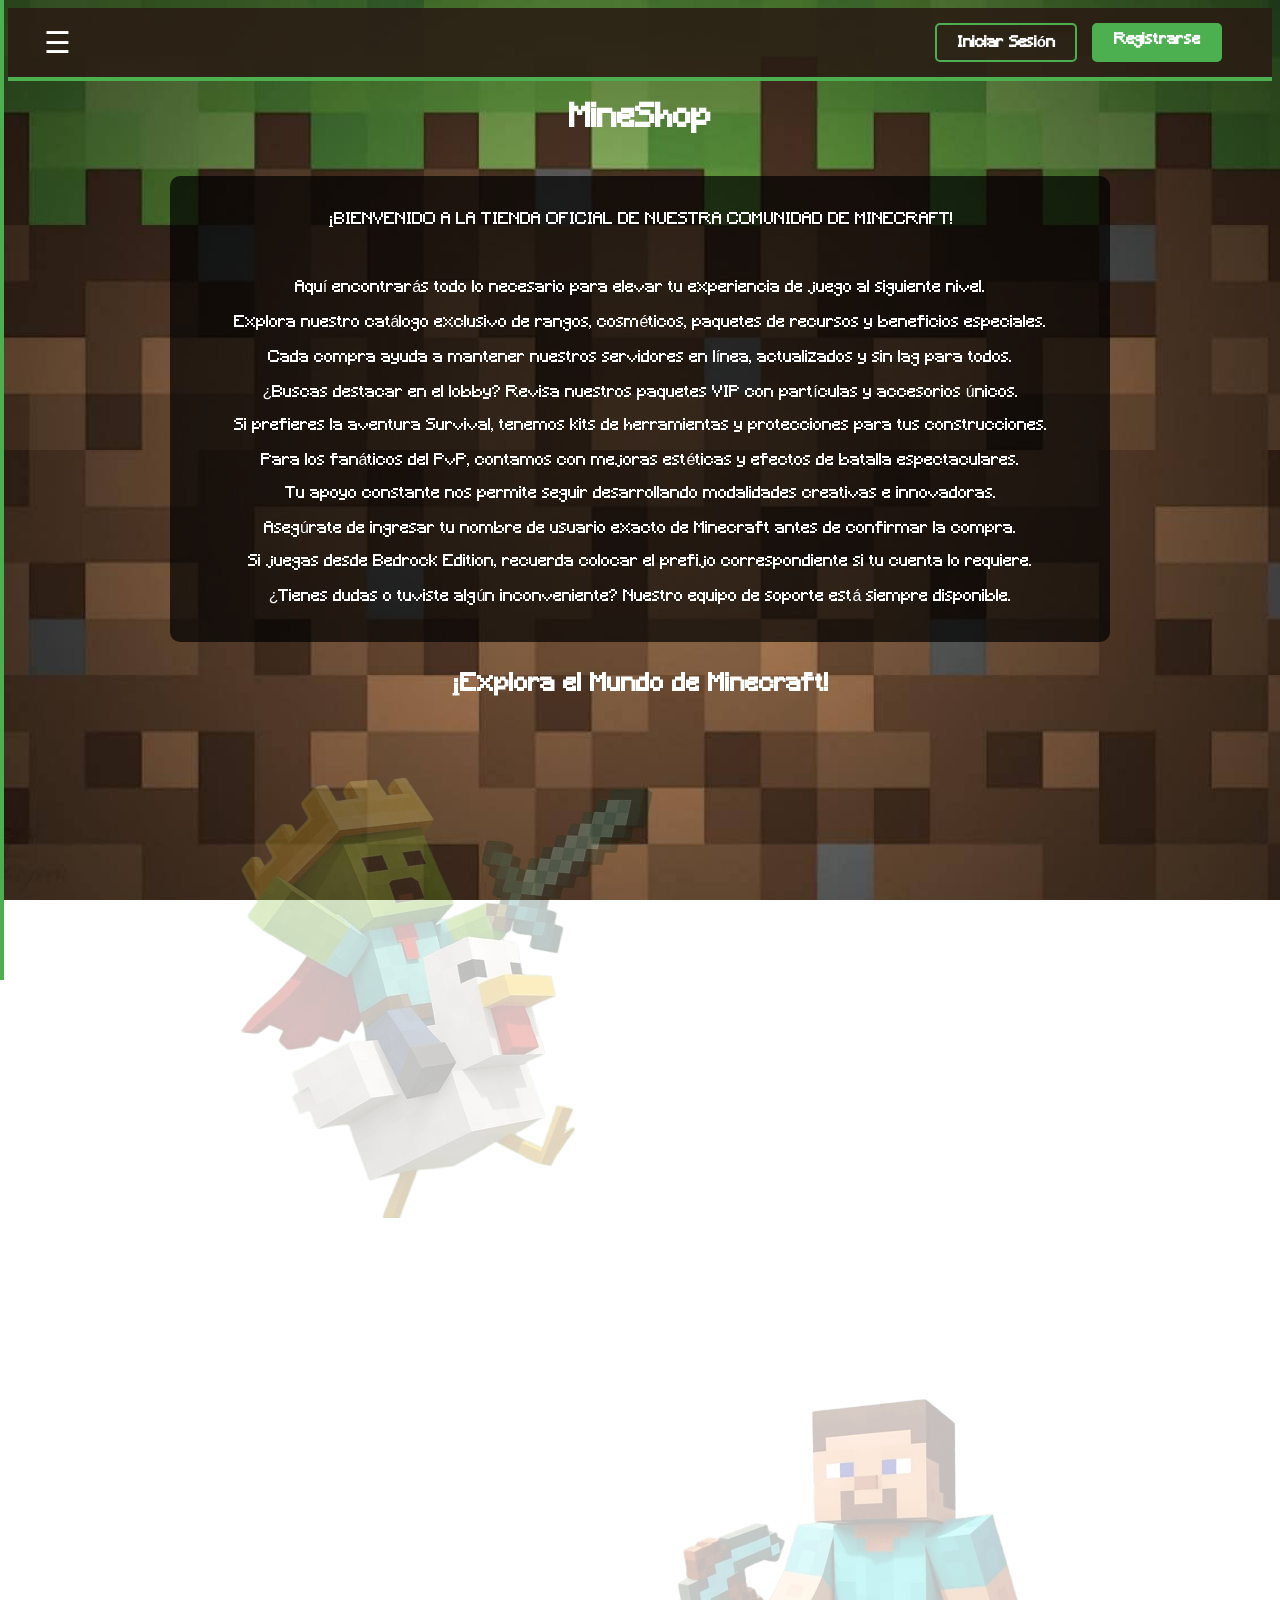
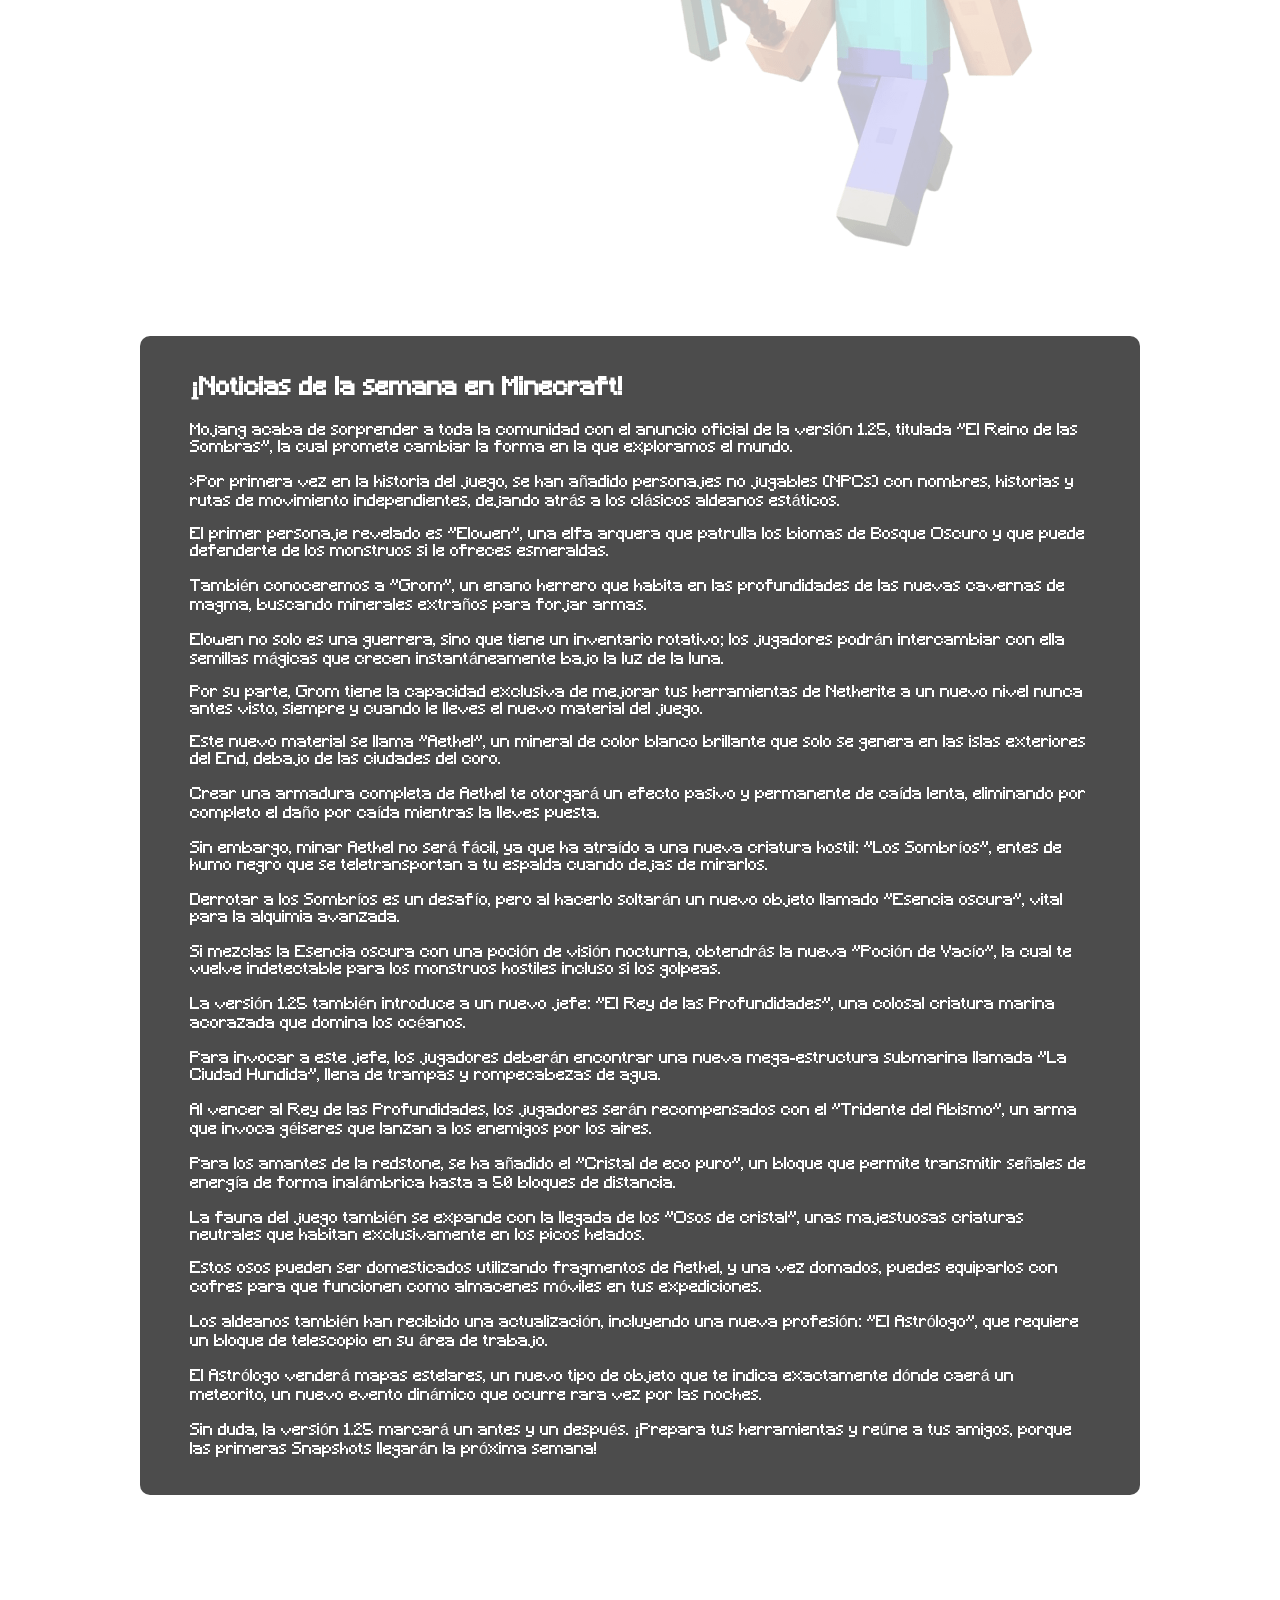
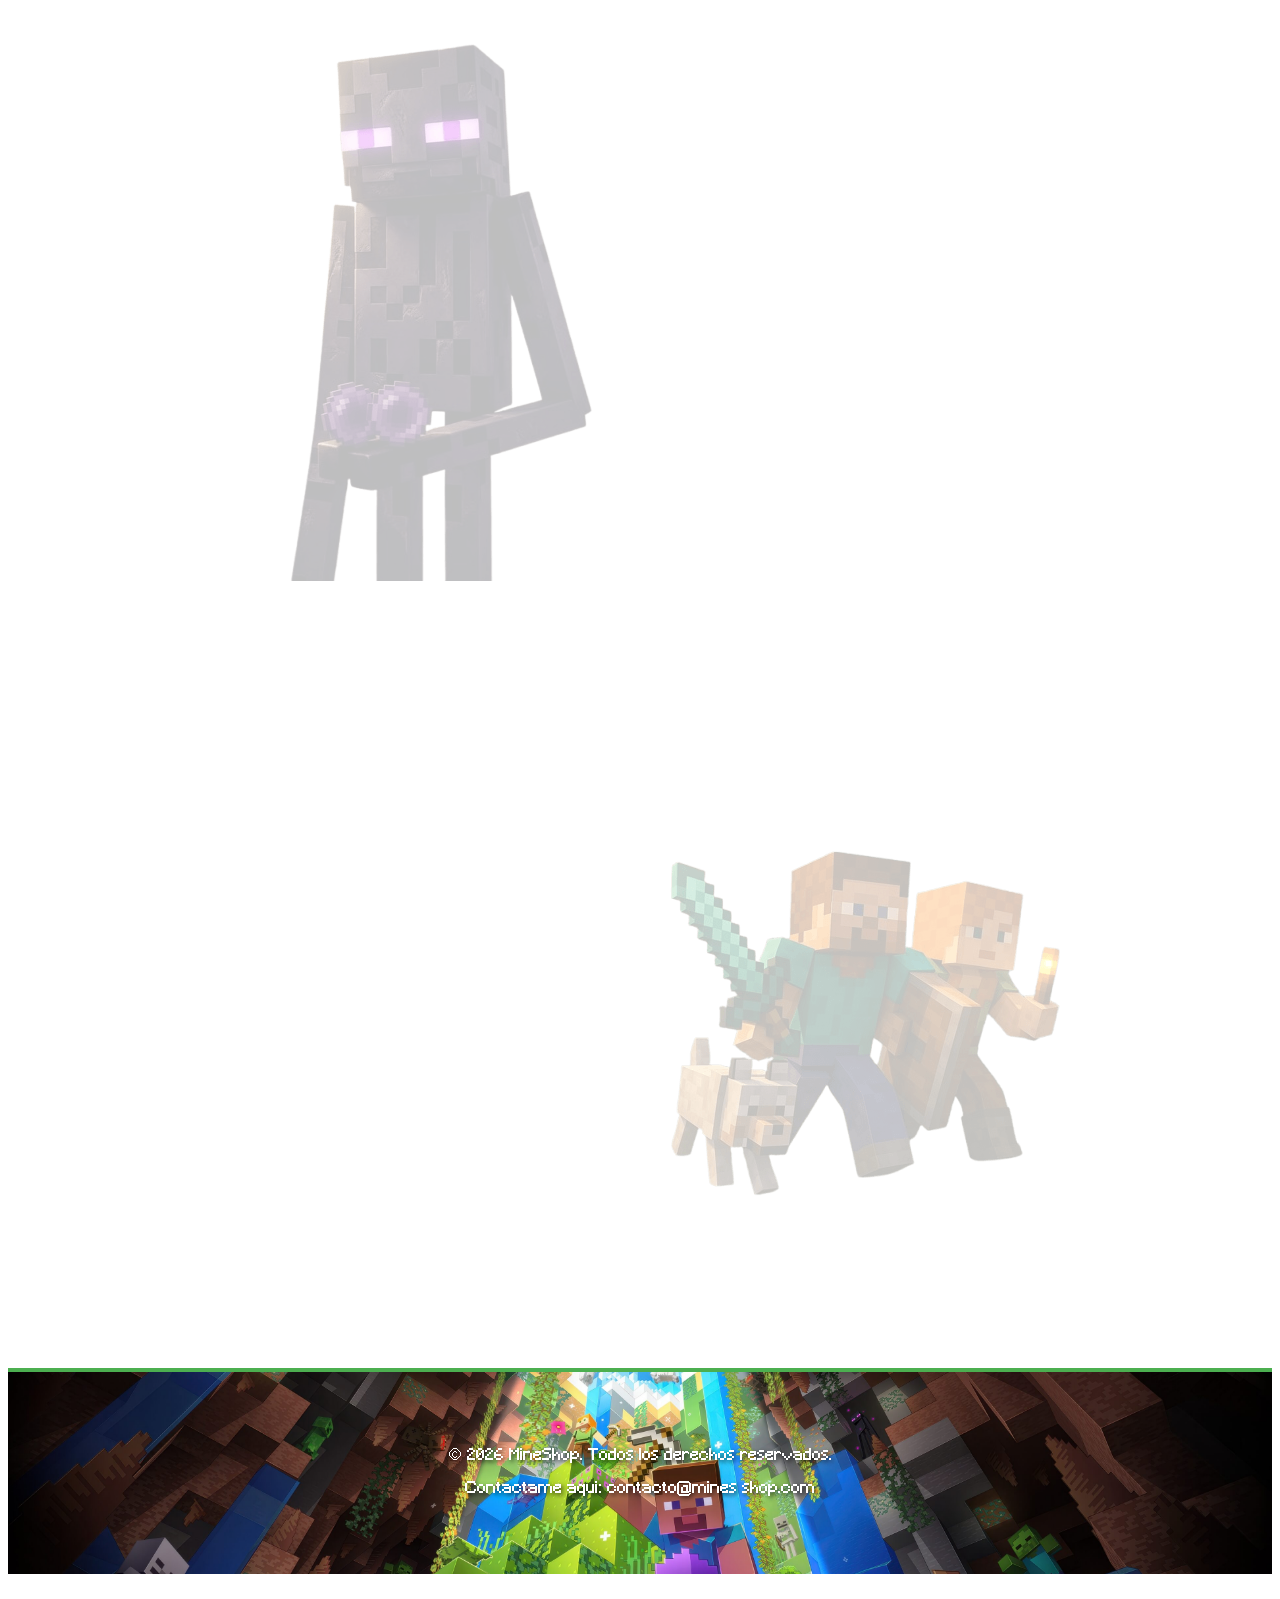
<file: index.html>
<!DOCTYPE html>
<html lang="es">
<head>
    <meta charset="UTF-8">
    <!--Añadimos esto para comenzar con la responsividad-->
    <meta name="viewport" content="width=device-width, initial-scale=1.0">
    
    <title>MineShop</title>
    <link rel="stylesheet" href="css/style.css">
</head>

<body>

    <!-- El Header y Menú de Navegación -->
    <header class="barra-navegacion">
        

        <!-- El botón de las 3 rayitas (Hamburguesa) -->
        <button class="btn-hamburguesa" onclick="abrirMenu()">☰</button>
        
        <!-- Los enlaces del menú -->
        <nav class="menu-enlaces" id="menu">
            <a href="home.html">🏠 Inicio</a>
            <a href="productos.html">⚔️ Productos</a>
            <a href="nosotros.html">🧪 Nosotros</a>
            <a href="blog.html">📰 Blog</a>
            <a href="contacto.html">⚔️ Contacto</a>
           <!-- <a href="noticias.html">📜 Noticias</a> -->
            <a href="mobstiario.html">📖 Mobstiario</a>
            
        </nav>

         <!-- Botones de Sesión  -->
            <div class="botones-sesion">
                <a href="login.html" class="btn-sesion">Iniciar Sesión</a>
                <a href="registro.html" class="btn-registro">Registrarse</a>
            </div>

    </header>


    <h1>MineShop</h1>

    <br>

    <div class="fondo-oscuro">
    <p>¡BIENVENIDO A LA TIENDA OFICIAL DE NUESTRA COMUNIDAD DE MINECRAFT!</p>

    <br>

    <p>Aquí encontrarás todo lo necesario para elevar tu experiencia de juego al siguiente nivel.</p>
    
    <p>Explora nuestro catálogo exclusivo de rangos, cosméticos, paquetes de recursos y beneficios especiales.</p>
   
    <p>Cada compra ayuda a mantener nuestros servidores en línea, actualizados y sin lag para todos.</p>
    
    <p>¿Buscas destacar en el lobby? Revisa nuestros paquetes VIP con partículas y accesorios únicos.</p>
    
    <p>Si prefieres la aventura Survival, tenemos kits de herramientas y protecciones para tus construcciones.</p>
    
    <p>Para los fanáticos del PvP, contamos con mejoras estéticas y efectos de batalla espectaculares.</p>
    
    <p>Tu apoyo constante nos permite seguir desarrollando modalidades creativas e innovadoras.</p>
    
    <p>Asegúrate de ingresar tu nombre de usuario exacto de Minecraft antes de confirmar la compra.</p>
    
    <p>Si juegas desde Bedrock Edition, recuerda colocar el prefijo correspondiente si tu cuenta lo requiere.</p>
    
    <p>¿Tienes dudas o tuviste algún inconveniente? Nuestro equipo de soporte está siempre disponible.</p>
    </div>

<!-- Esta linea conecta el codigo HTML con el codigo de JavaScript -->
 <!-- Se coloca al final para que el navegador cargue el diseño visual (imagenes, textos)
  y deje para el final la logica, asi da la sensacion de que carga mas rapido-->
    
    <div class="seccion-animada">
        <h2>¡Explora el Mundo de Minecraft!</h2>
        <img src="img/chicken.png" class="imagen-deslizable izquierda" alt="Zombi Minecraft">

        <h2>¡Cuidado con los Monstruos de la Noche!</h2>

        <img src="img/steve.png" class="imagen-deslizable derecha" alt="Esqueleto Minecraft">
    </div>

    <div class="seccion-noticias">
        <h2>¡Noticias de la semana en Minecraft!</h2>
        <p>Mojang acaba de sorprender a toda la comunidad con el anuncio oficial de la versión 1.25, titulada "El Reino de las Sombras", la cual promete cambiar la forma en la que exploramos el mundo.</p>

        <p>>Por primera vez en la historia del juego, se han añadido personajes no jugables (NPCs) con nombres, historias y rutas de movimiento independientes, dejando atrás a los clásicos aldeanos estáticos.</p>

        <p>El primer personaje revelado es "Elowen", una elfa arquera que patrulla los biomas de Bosque Oscuro y que puede defenderte de los monstruos si le ofreces esmeraldas.</p>

        <p>También conoceremos a "Grom", un enano herrero que habita en las profundidades de las nuevas cavernas de magma, buscando minerales extraños para forjar armas.</p>

        <p>Elowen no solo es una guerrera, sino que tiene un inventario rotativo; los jugadores podrán intercambiar con ella semillas mágicas que crecen instantáneamente bajo la luz de la luna.</p>

        <p>Por su parte, Grom tiene la capacidad exclusiva de mejorar tus herramientas de Netherite a un nuevo nivel nunca antes visto, siempre y cuando le lleves el nuevo material del juego.</p>

        <p>Este nuevo material se llama "Aethel", un mineral de color blanco brillante que solo se genera en las islas exteriores del End, debajo de las ciudades del coro.</p>

        <p>Crear una armadura completa de Aethel te otorgará un efecto pasivo y permanente de caída lenta, eliminando por completo el daño por caída mientras la lleves puesta.</p>

        <p>Sin embargo, minar Aethel no será fácil, ya que ha atraído a una nueva criatura hostil: "Los Sombríos", entes de humo negro que se teletransportan a tu espalda cuando dejas de mirarlos.</p>

        <p>Derrotar a los Sombríos es un desafío, pero al hacerlo soltarán un nuevo objeto llamado "Esencia oscura", vital para la alquimia avanzada.</p>

        <p>Si mezclas la Esencia oscura con una poción de visión nocturna, obtendrás la nueva "Poción de Vacío", la cual te vuelve indetectable para los monstruos hostiles incluso si los golpeas.</p>

        <p>La versión 1.25 también introduce a un nuevo jefe: "El Rey de las Profundidades", una colosal criatura marina acorazada que domina los océanos.</p>

        <p>Para invocar a este jefe, los jugadores deberán encontrar una nueva mega-estructura submarina llamada "La Ciudad Hundida", llena de trampas y rompecabezas de agua.</p>

        <p>Al vencer al Rey de las Profundidades, los jugadores serán recompensados con el "Tridente del Abismo", un arma que invoca géiseres que lanzan a los enemigos por los aires.</p>

        <p>Para los amantes de la redstone, se ha añadido el "Cristal de eco puro", un bloque que permite transmitir señales de energía de forma inalámbrica hasta a 50 bloques de distancia.</p>

        <p>La fauna del juego también se expande con la llegada de los "Osos de cristal", unas majestuosas criaturas neutrales que habitan exclusivamente en los picos helados.</p>

        <p>Estos osos pueden ser domesticados utilizando fragmentos de Aethel, y una vez domados, puedes equiparlos con cofres para que funcionen como almacenes móviles en tus expediciones.</p>

        <p>Los aldeanos también han recibido una actualización, incluyendo una nueva profesión: "El Astrólogo", que requiere un bloque de telescopio en su área de trabajo.</p>

        <p>El Astrólogo venderá mapas estelares, un nuevo tipo de objeto que te indica exactamente dónde caerá un meteorito, un nuevo evento dinámico que ocurre rara vez por las noches.</p>

        <p>Sin duda, la versión 1.25 marcará un antes y un después. ¡Prepara tus herramientas y reúne a tus amigos, porque las primeras Snapshots llegarán la próxima semana!</p>
    </div>
  

    <div class="seccion-animada2">
        <h2>¡Compra accesorios para tu mundo!</h2>
        <img src="img/enderman.png" class="imagen-deslizable izquierda2" alt="Enderman Minecraft">

        <h2>¡Juega con amigos y consigue mascotas!!</h2>

        <img src="img/multijugador.png" class="imagen-deslizable derecha2" alt="Multijugador Minecraft">

        <h2>¿Que esperas?</h2>
    </div>


    <!--Informacion de la pagina web-->
    <footer>
        <p>&copy; 2026 MineShop. Todos los derechos reservados.</p>
        <p>Contactame aqui: contacto@mines shop.com</p>

    </footer>
    <script src="js/script.js"></script>

</body>
</html>

<!--olas-->>
</file>
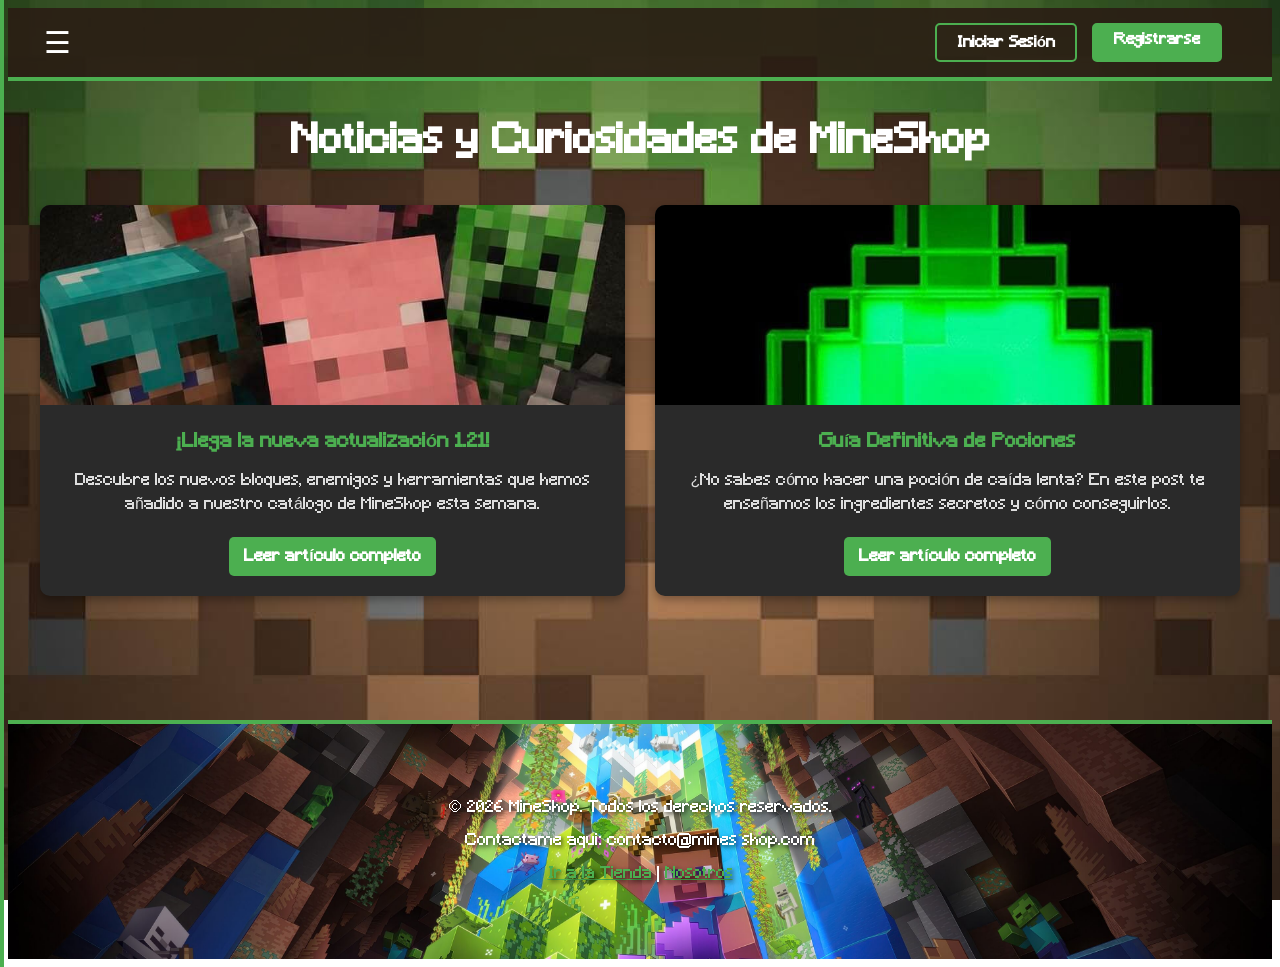
<file: blog.html>
<!DOCTYPE html>
<html lang="es">
<head>
    <meta charset="UTF-8">
    <meta name="viewport" content="width=device-width, initial-scale=1.0">
    <title>Nosotros - MineShop</title>

    <!-- Hoja de estilos CSS externa y consistente -->
    <link rel="stylesheet" href="css/style.css"> 
</head>


<body>

    <!-- Header para Nosotros -->
    <header>

        <!-- Barra de navegación para Nosotros -->

        <!-- nav para Nosotros -->
        <nav class="barra-navegacion">

            <button class="btn-hamburguesa" aria-label="Abrir menú de navegación">☰</button>
            
            <!-- Botones de Sesión a la izquierda -->
            <div class="botones-sesion">
                <a href="login.html" class="btn-sesion">Iniciar Sesión</a>
                <a href="registro.html" class="btn-registro">Registrarse</a>
            </div>

            <!-- Menú oculto que saldrá desde la derecha -->
            <div class="menu-enlaces">
                <a href="minecraft.html">🏠 Inicio</a>
                <a href="productos.html">⚔️ Productos</a>
                <a href="nosotros.html">🥖 Nosotros</a>
                <a href="blog.html">📰 Blog</a>
                <a href="contacto.html">✉️ Contacto</a>
                <a href="mobstiario.html">📖 Mobstiario</a>
            </div>

        </nav>

    </header>

    
    
    <main class="contenedor-blog">
    <h1 class="titulo-blog">Noticias y Curiosidades de MineShop</h1>
    
    <div class="grid-blogs">
        
        <!-- Tarjeta de Blog 1-->
        <article class="tarjeta-blog">
            <img src="img/blog1.jpg" alt="Actualización de Minecraft" class="img-blog">
            <div class="contenido-tarjeta">
                <h3>¡Llega la nueva actualización 1.21!</h3>
                <p>Descubre los nuevos bloques, enemigos y herramientas que hemos añadido a nuestro catálogo de MineShop esta semana.</p>
                <!-- Este botón llevará a la página de detalle -->
                <a href="detalle-blog1.html" class="btn-leer-mas">Leer artículo completo</a>
            </div>
        </article>

        <!--Tarjeta de Blog 2-->
        <article class="tarjeta-blog">
            <img src="img/blog2.jpg" alt="Guía de pociones" class="img-blog">
            <div class="contenido-tarjeta">
                <h3>Guía Definitiva de Pociones</h3>
                <p>¿No sabes cómo hacer una poción de caída lenta? En este post te enseñamos los ingredientes secretos y cómo conseguirlos.</p>
                <!-- Este botón llevará a la segunda página de detalle -->
                <a href="detalle-blog2.html" class="btn-leer-mas">Leer artículo completo</a>
            </div>
        </article>

</main>

<br>

<br>
        
    <!-- Footer de Blog -->
    <footer>
         <!--Informacion de la pagina web-->
    
        <p>&copy; 2026 MineShop. Todos los derechos reservados.</p>
        <p>Contactame aqui: contacto@mines shop.com</p>
        <p>
            <a href="minecraft.html" style="color: #4CAF50;">Ir a la Tienda</a> | 
            <a href="nosotros.html" style="color: #4CAF50;">Nosotros</a>
        </p>
    </footer>

    <!-- Archivo JS para la validación del formulario -->
    <script src="js/blog.js"></script>
</body>
</html>
</file>
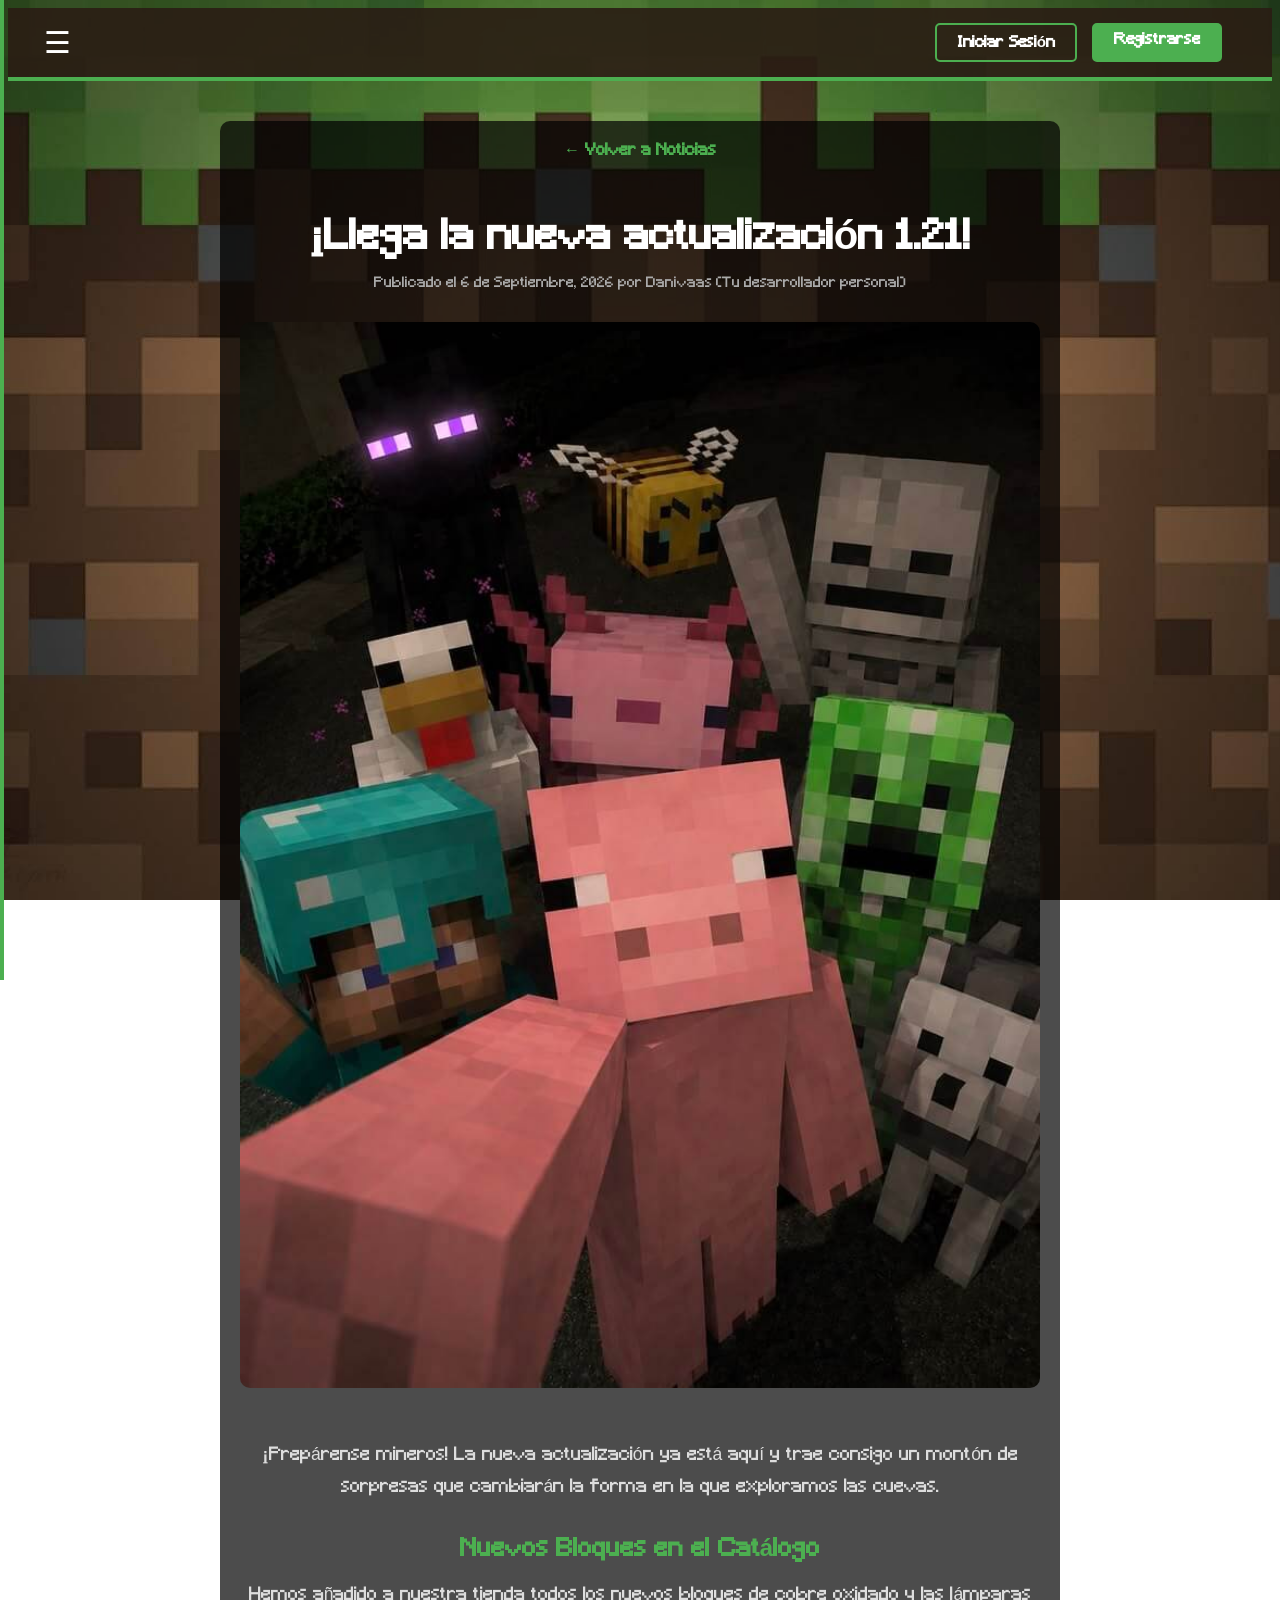
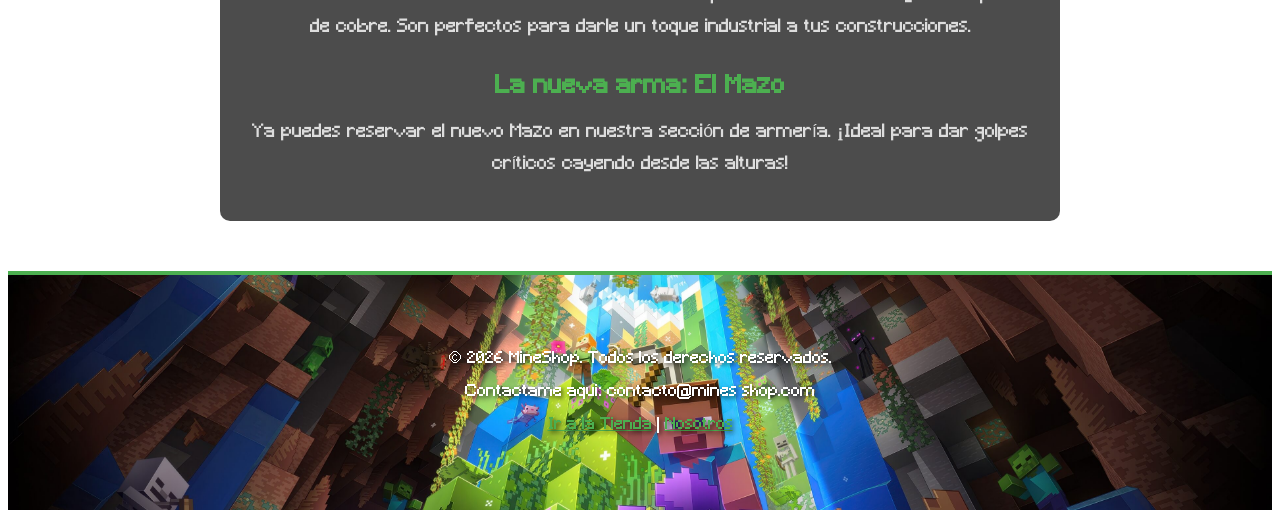
<file: detalle-blog1.html>
<!DOCTYPE html>
<html lang="es">
<head>
    <meta charset="UTF-8">
    <meta name="viewport" content="width=device-width, initial-scale=1.0">
    <title>Blog-detalle-1 - MineShop</title>

    <!-- Hoja de estilos CSS externa y consistente -->
    <link rel="stylesheet" href="css/style.css"> 
</head>


<body>

    <!-- Header para Blog -->
    <header>

        <!-- Barra de navegación para Blog -->

        <!-- nav para Blog -->
        <nav class="barra-navegacion">

            <button class="btn-hamburguesa" aria-label="Abrir menú de navegación">☰</button>
            
            <!-- Botones de Sesión a la izquierda -->
            <div class="botones-sesion">
                <a href="login.html" class="btn-sesion">Iniciar Sesión</a>
                <a href="registro.html" class="btn-registro">Registrarse</a>
            </div>

            <!-- Menú oculto que saldrá desde la derecha -->
            <div class="menu-enlaces">
                <a href="minecraft.html">🏠 Inicio</a>
                <a href="productos.html">⚔️ Productos</a>
                <a href="nosotros.html">🥖 Nosotros</a>
                <a href="blog.html">📰 Blog</a>
                <a href="contacto.html">✉️ Contacto</a>
                <a href="mobstiario.html">📖 Mobstiario</a>
            </div>

        </nav>

    </header>

    <main class="contenedor-detalle-blog">
    <!-- Botón para volver atrás -->
    <a href="blog.html" class="btn-volver">← Volver a Noticias</a>

    <article class="articulo-completo">
        <h1 class="titulo-articulo">¡Llega la nueva actualización 1.21!</h1>
        <p class="fecha-articulo">Publicado el 6 de Septiembre, 2026 por Danivaas (Tu desarrollador personal)</p>
        
        <img src="img/blog1.jpg" alt="Actualización 1.21" class="img-destacada">
        
        <div class="texto-articulo">
            <p>¡Prepárense mineros! La nueva actualización ya está aquí y trae consigo un montón de sorpresas que cambiarán la forma en la que exploramos las cuevas.</p>
            
            <h2>Nuevos Bloques en el Catálogo</h2>
            <p>Hemos añadido a nuestra tienda todos los nuevos bloques de cobre oxidado y las lámparas de cobre. Son perfectos para darle un toque industrial a tus construcciones.</p>
            
            <h2>La nueva arma: El Mazo</h2>
            <p>Ya puedes reservar el nuevo Mazo en nuestra sección de armería. ¡Ideal para dar golpes críticos cayendo desde las alturas!</p>
        </div>
    </article>
</main>


     <!-- Footer de Blog1 -->
    <footer>
         <!--Informacion de la pagina web-->
    
        <p>&copy; 2026 MineShop. Todos los derechos reservados.</p>
        <p>Contactame aqui: contacto@mines shop.com</p>
        <p>
            <a href="minecraft.html" style="color: #4CAF50;">Ir a la Tienda</a> | 
            <a href="nosotros.html" style="color: #4CAF50;">Nosotros</a>
        </p>
    </footer>

    <!-- Archivo JS para la validación del formulario -->
    <script src="js/blog.js"></script>
</body>
</html>
</file>
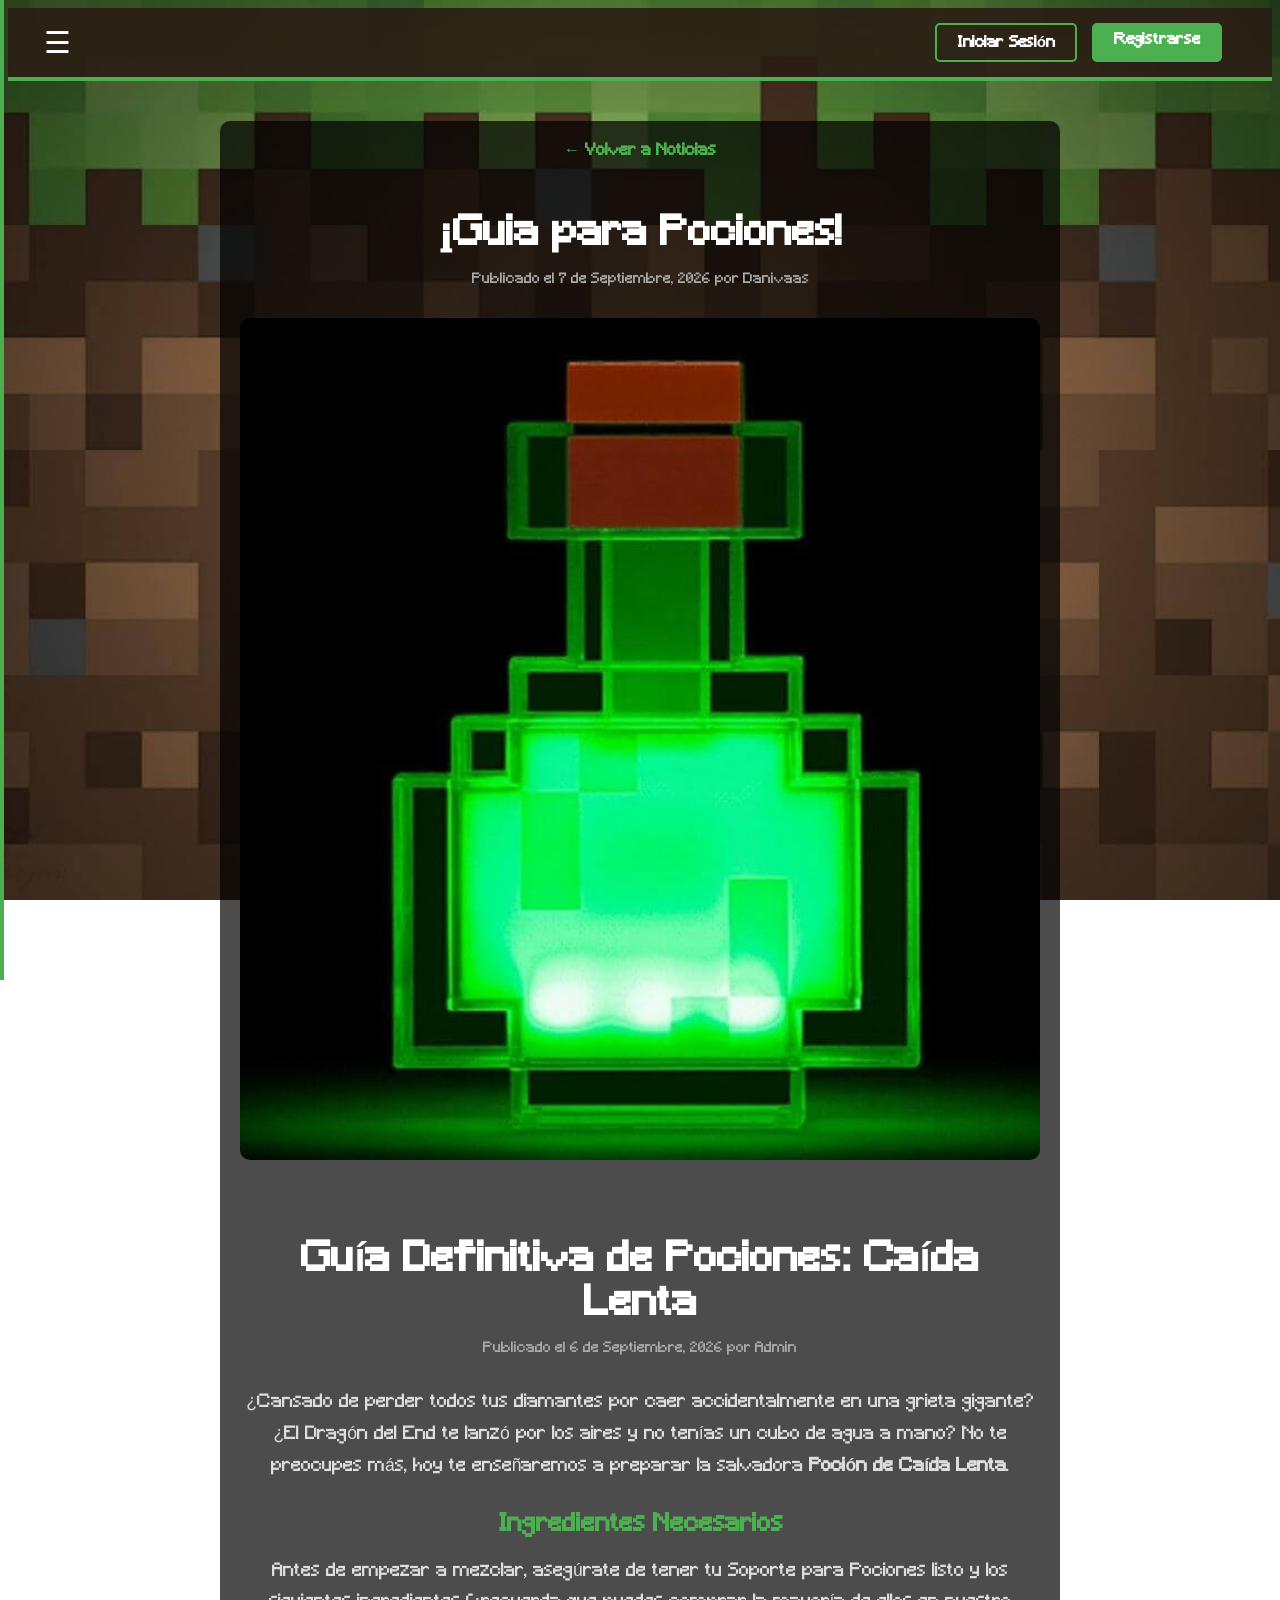
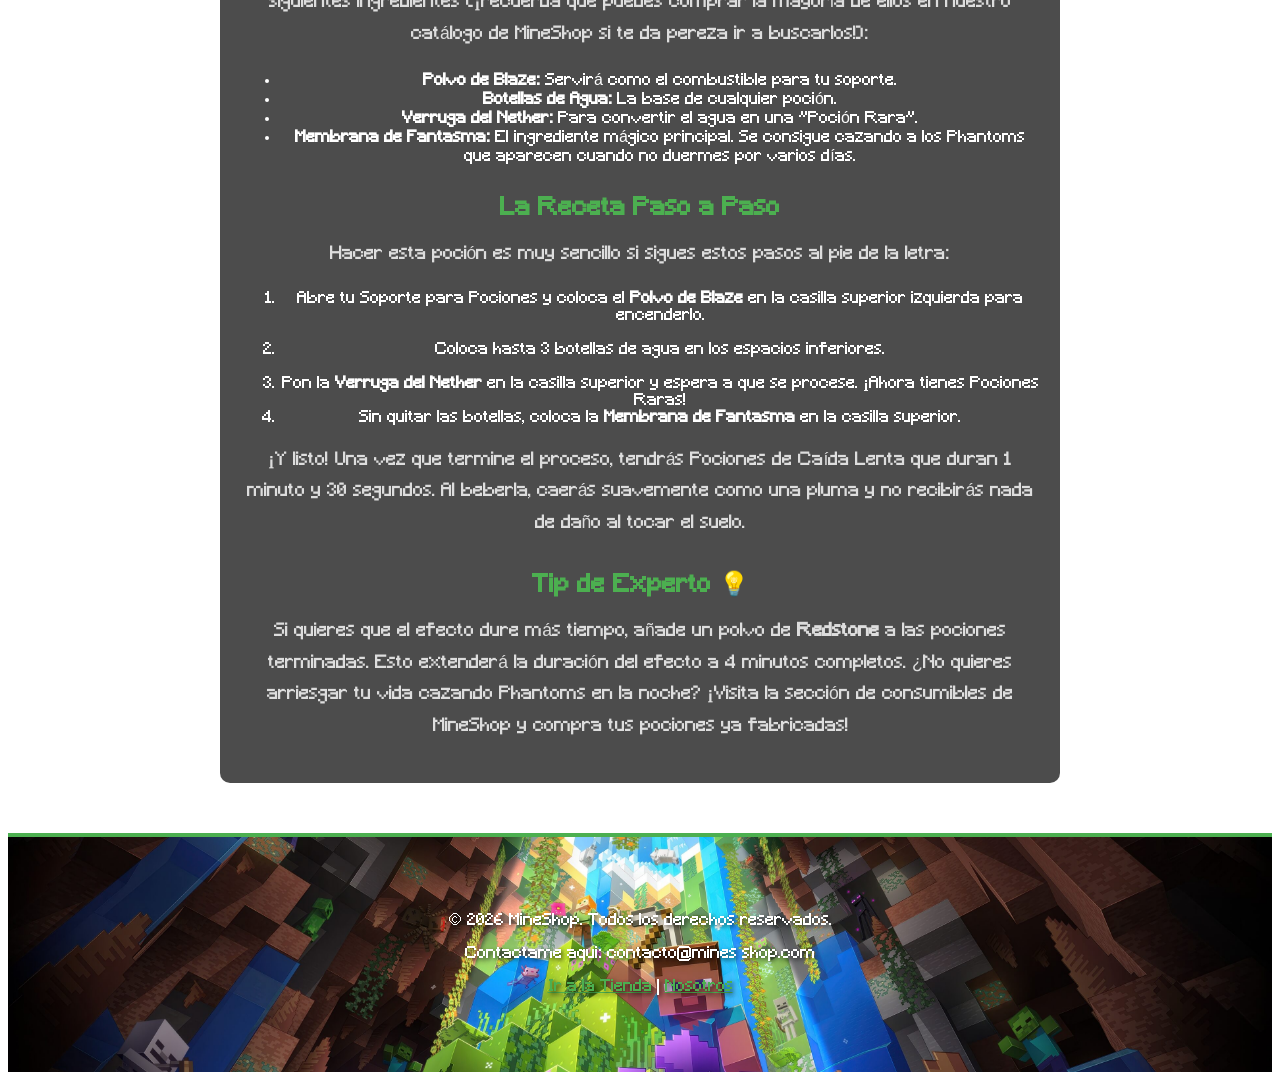
<file: detalle-blog2.html>
<!DOCTYPE html>
<html lang="es">
<head>
    <meta charset="UTF-8">
    <meta name="viewport" content="width=device-width, initial-scale=1.0">
    <title>Blog-detalle-2 - MineShop</title>

    <!-- Hoja de estilos CSS externa y consistente -->
    <link rel="stylesheet" href="css/style.css"> 
</head>


<body>

    <!-- Header para Blog -->
    <header>

        <!-- Barra de navegación para Blog -->

        <!-- nav para Blog -->
        <nav class="barra-navegacion">

            <button class="btn-hamburguesa" aria-label="Abrir menú de navegación">☰</button>
            
            <!-- Botones de Sesión a la izquierda -->
            <div class="botones-sesion">
                <a href="login.html" class="btn-sesion">Iniciar Sesión</a>
                <a href="registro.html" class="btn-registro">Registrarse</a>
            </div>

            <!-- Menú oculto que saldrá desde la derecha -->
            <div class="menu-enlaces">
                <a href="minecraft.html">🏠 Inicio</a>
                <a href="productos.html">⚔️ Productos</a>
                <a href="nosotros.html">🥖 Nosotros</a>
                <a href="blog.html">📰 Blog</a>
                <a href="contacto.html">✉️ Contacto</a>
                <a href="mobstiario.html">📖 Mobstiario</a>
            </div>

        </nav>

    </header>

    <main class="contenedor-detalle-blog">
    <!-- Botón para volver atrás -->
    <a href="blog.html" class="btn-volver">← Volver a Noticias</a>

    <article class="articulo-completo">
        <h1 class="titulo-articulo">¡Guia para Pociones!</h1>
        <p class="fecha-articulo">Publicado el 7 de Septiembre, 2026 por Danivaas</p>
        
        <img src="img/blog2.jpg" alt="Actualización 1.21" class="img-destacada">
        
       <article class="articulo-completo">
    <h1 class="titulo-articulo">Guía Definitiva de Pociones: Caída Lenta</h1>
    <p class="fecha-articulo">Publicado el 6 de Septiembre, 2026 por Admin</p>
    
    
    <div class="texto-articulo">
        <p>¿Cansado de perder todos tus diamantes por caer accidentalmente en una grieta gigante? ¿El Dragón del End te lanzó por los aires y no tenías un cubo de agua a mano? No te preocupes más, hoy te enseñaremos a preparar la salvadora <strong>Poción de Caída Lenta</strong>.</p>
        
        <h2>Ingredientes Necesarios</h2>
        <p>Antes de empezar a mezclar, asegúrate de tener tu Soporte para Pociones listo y los siguientes ingredientes (¡recuerda que puedes comprar la mayoría de ellos en nuestro catálogo de MineShop si te da pereza ir a buscarlos!):</p>
        <ul>
            <li><strong>Polvo de Blaze:</strong> Servirá como el combustible para tu soporte.</li>
            <li><strong>Botellas de Agua:</strong> La base de cualquier poción.</li>
            <li><strong>Verruga del Nether:</strong> Para convertir el agua en una "Poción Rara".</li>
            <li><strong>Membrana de Fantasma:</strong> El ingrediente mágico principal. Se consigue cazando a los Phantoms que aparecen cuando no duermes por varios días.</li>
        </ul>
        
        <h2>La Receta Paso a Paso</h2>
        <p>Hacer esta poción es muy sencillo si sigues estos pasos al pie de la letra:</p>
        <ol>
            <li>Abre tu Soporte para Pociones y coloca el <strong>Polvo de Blaze</strong> en la casilla superior izquierda para encenderlo.</li>
            <br>
            <li>Coloca hasta 3 botellas de agua en los espacios inferiores.</li>
           <br>
            <li>Pon la <strong>Verruga del Nether</strong> en la casilla superior y espera a que se procese. ¡Ahora tienes Pociones Raras!</li>
            <li>Sin quitar las botellas, coloca la <strong>Membrana de Fantasma</strong> en la casilla superior.</li>
        </ol>
        <p>¡Y listo! Una vez que termine el proceso, tendrás Pociones de Caída Lenta que duran 1 minuto y 30 segundos. Al beberla, caerás suavemente como una pluma y no recibirás nada de daño al tocar el suelo.</p>

        <h2>Tip de Experto 💡</h2>
        <p>Si quieres que el efecto dure más tiempo, añade un polvo de <strong>Redstone</strong> a las pociones terminadas. Esto extenderá la duración del efecto a 4 minutos completos. ¿No quieres arriesgar tu vida cazando Phantoms en la noche? ¡Visita la sección de consumibles de MineShop y compra tus pociones ya fabricadas!</p>
    </div>
</article>
</main>


     <!-- Footer de Blog2 -->
    <footer>
         <!--Informacion de la pagina web-->
    
        <p>&copy; 2026 MineShop. Todos los derechos reservados.</p>
        <p>Contactame aqui: contacto@mines shop.com</p>
        <p>
            <a href="minecraft.html" style="color: #4CAF50;">Ir a la Tienda</a> | 
            <a href="nosotros.html" style="color: #4CAF50;">Nosotros</a>
        </p>
    </footer>

    <!-- Archivo JS para la validación del formulario -->
    <script src="js/blog.js"></script>
</body>
</html>
</file>
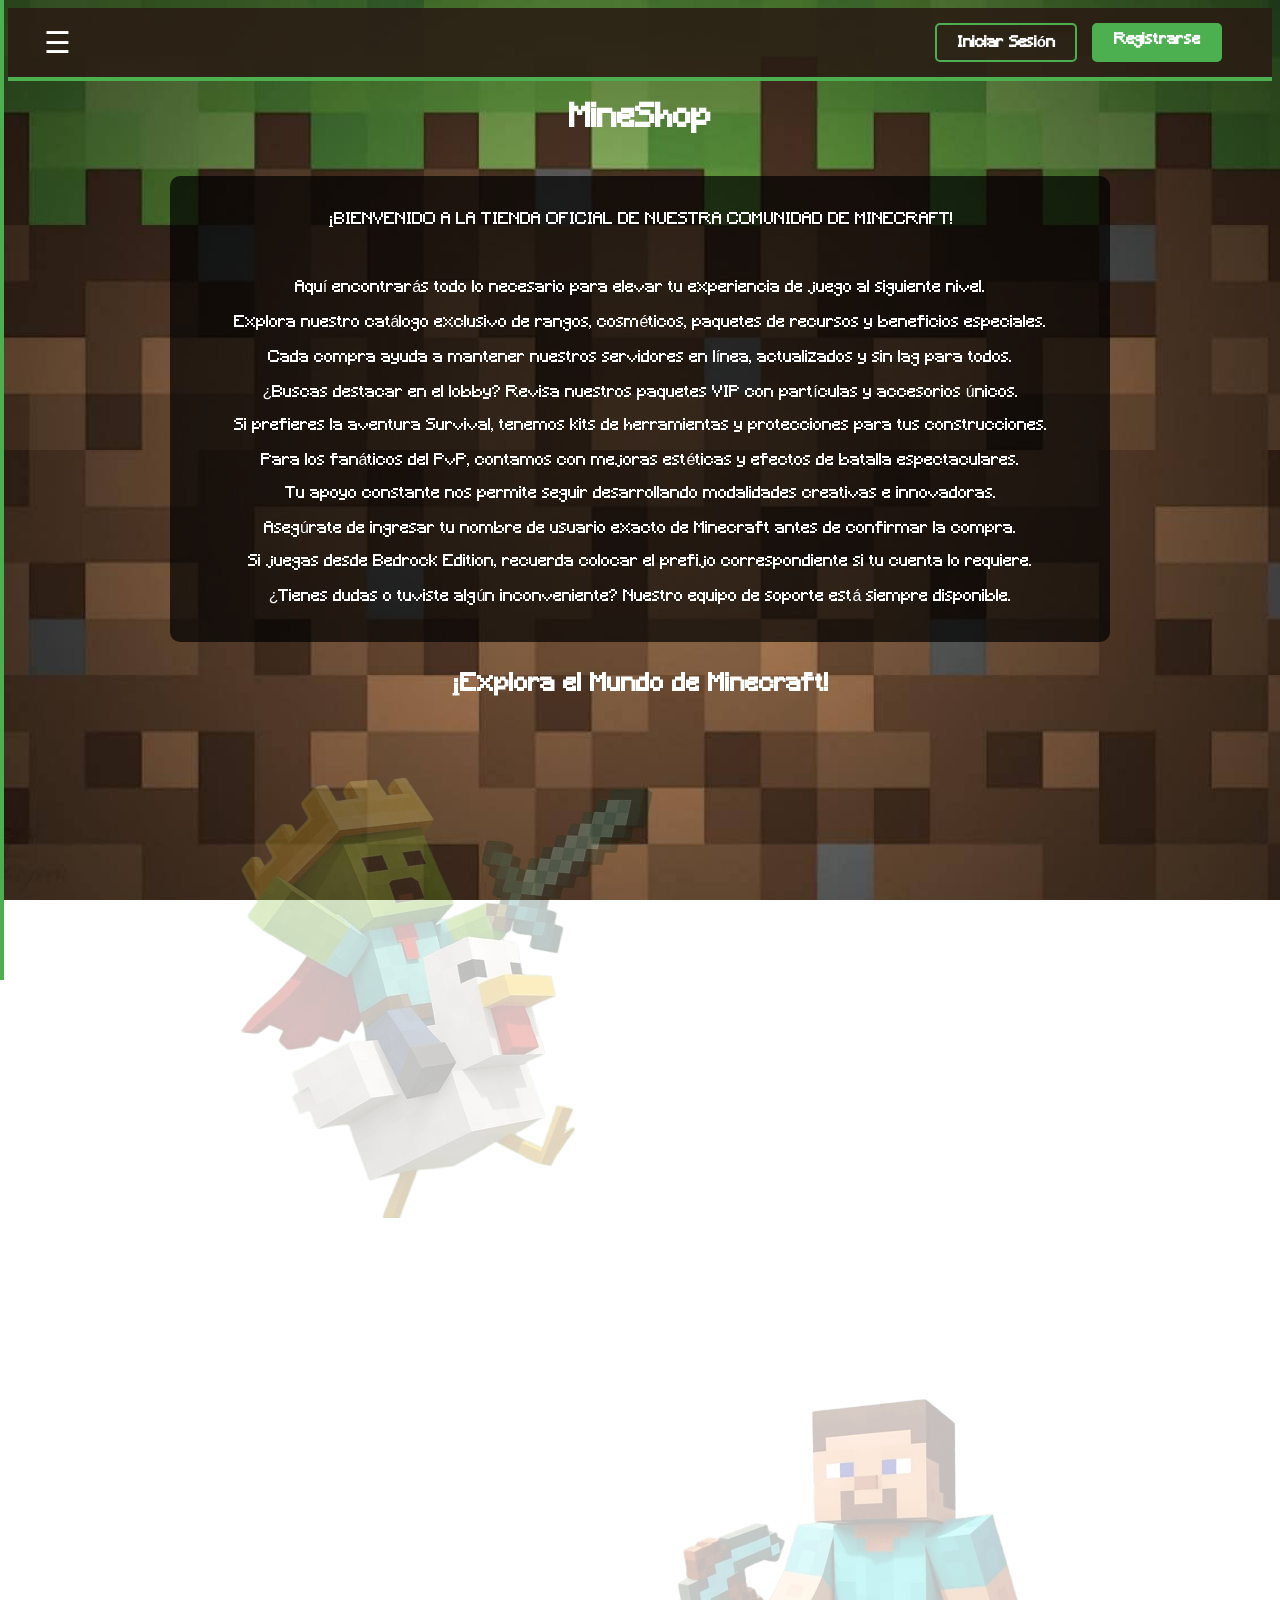
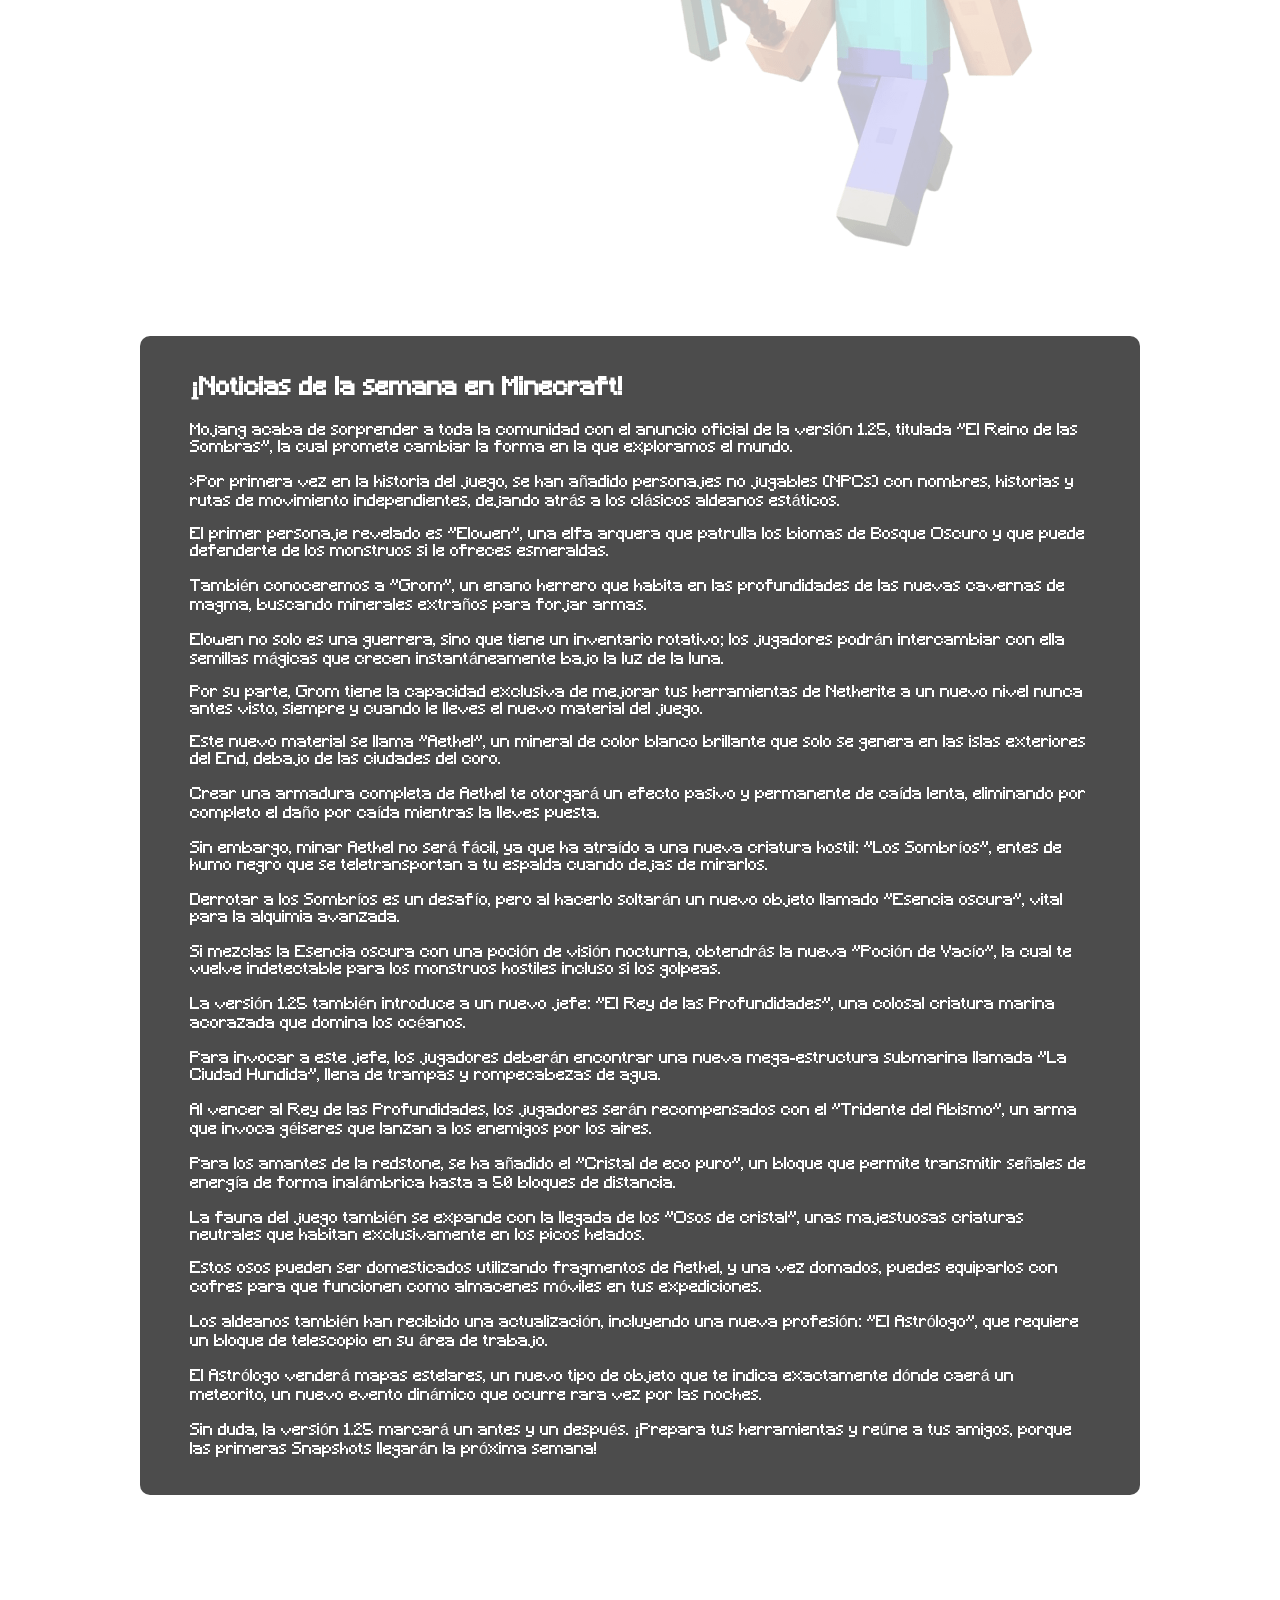
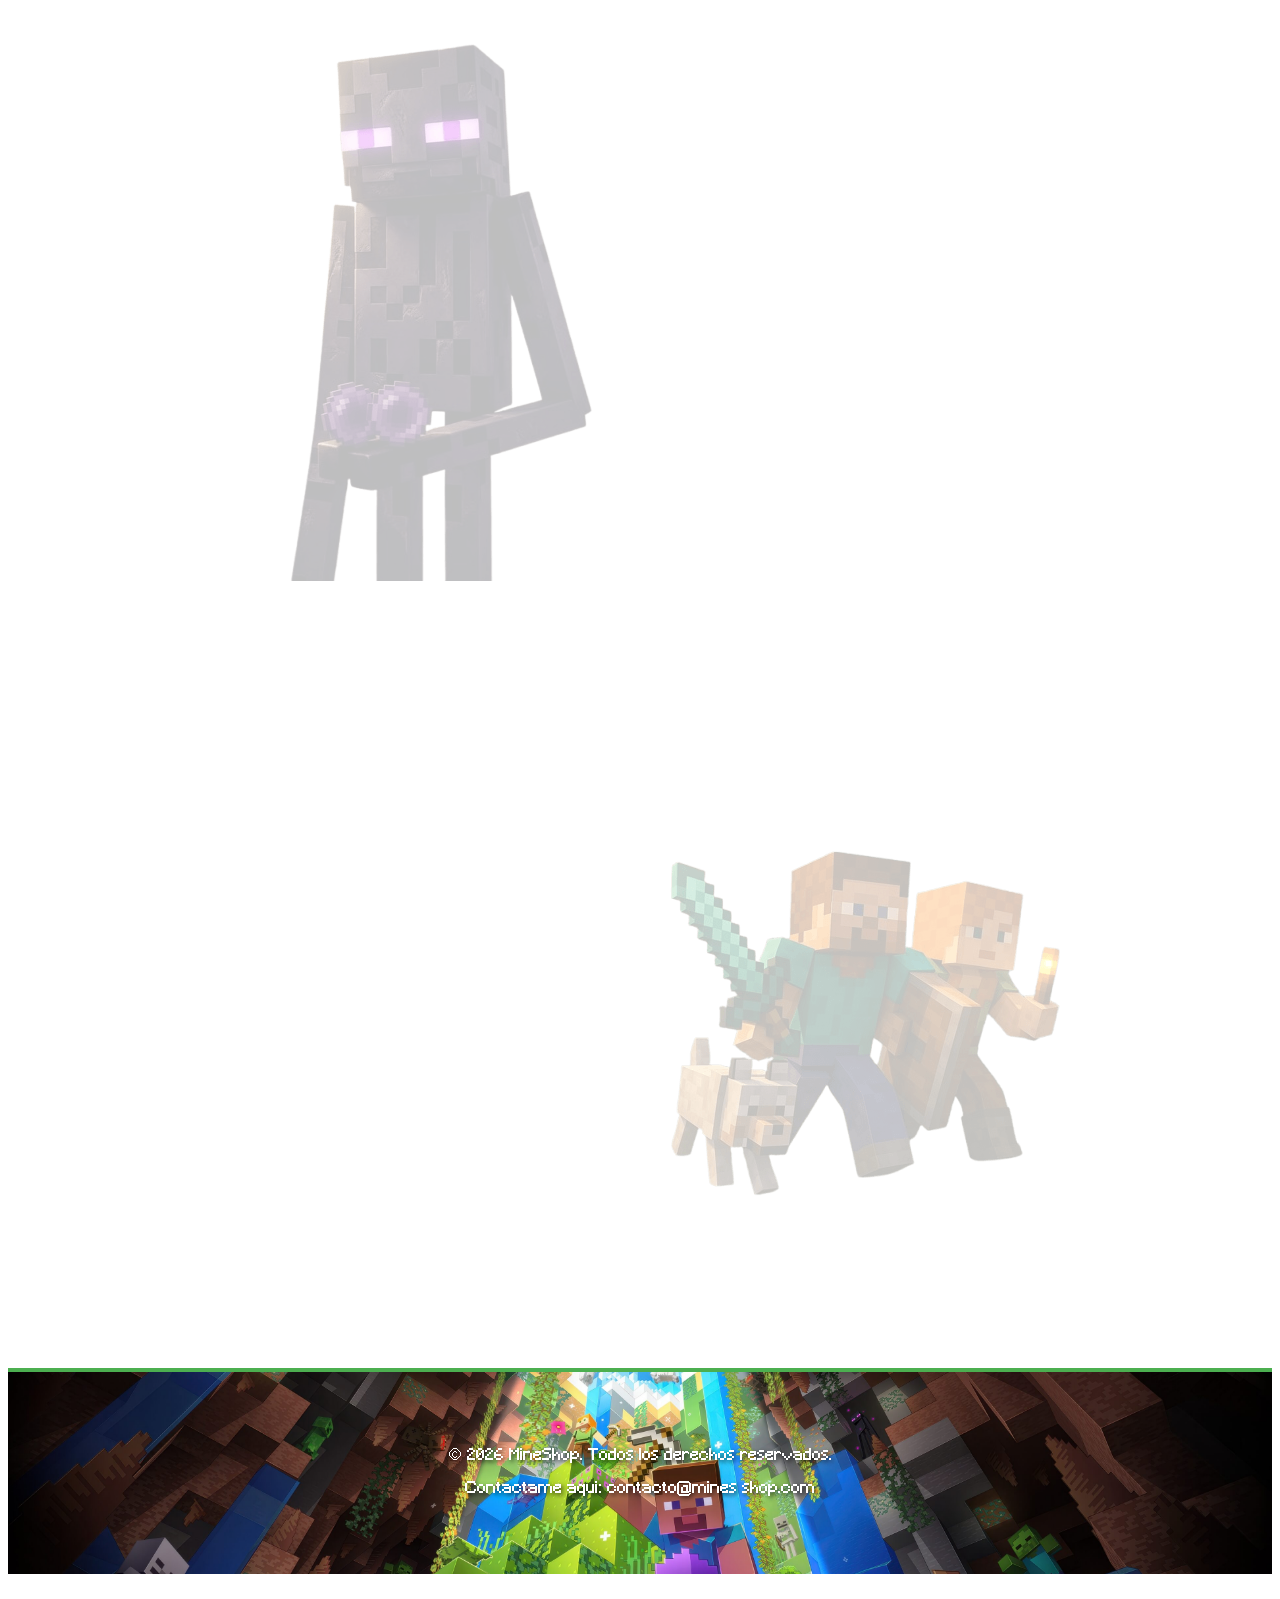
<file: minecraft.html>
<!DOCTYPE html>
<html lang="es">
<head>
    <meta charset="UTF-8">
    <!--Añadimos esto para comenzar con la responsividad-->
    <meta name="viewport" content="width=device-width, initial-scale=1.0">
    
    <title>MineShop</title>
    <link rel="stylesheet" href="css/style.css">
</head>

<body>

    <!-- El Header y Menú de Navegación -->
    <header class="barra-navegacion">
        

        <!-- El botón de las 3 rayitas (Hamburguesa) -->
        <button class="btn-hamburguesa" onclick="abrirMenu()">☰</button>
        
        <!-- Los enlaces del menú -->
        <nav class="menu-enlaces" id="menu">
            <a href="home.html">🏠 Inicio</a>
            <a href="productos.html">⚔️ Productos</a>
            <a href="nosotros.html">🧪 Nosotros</a>
            <a href="blog.html">📰 Blog</a>
            <a href="contacto.html">⚔️ Contacto</a>
           <!-- <a href="noticias.html">📜 Noticias</a> -->
            <a href="mobstiario.html">📖 Mobstiario</a>
            
        </nav>

         <!-- Botones de Sesión  -->
            <div class="botones-sesion">
                <a href="login.html" class="btn-sesion">Iniciar Sesión</a>
                <a href="registro.html" class="btn-registro">Registrarse</a>
            </div>

    </header>


    <h1>MineShop</h1>

    <br>

    <div class="fondo-oscuro">
    <p>¡BIENVENIDO A LA TIENDA OFICIAL DE NUESTRA COMUNIDAD DE MINECRAFT!</p>

    <br>

    <p>Aquí encontrarás todo lo necesario para elevar tu experiencia de juego al siguiente nivel.</p>
    
    <p>Explora nuestro catálogo exclusivo de rangos, cosméticos, paquetes de recursos y beneficios especiales.</p>
   
    <p>Cada compra ayuda a mantener nuestros servidores en línea, actualizados y sin lag para todos.</p>
    
    <p>¿Buscas destacar en el lobby? Revisa nuestros paquetes VIP con partículas y accesorios únicos.</p>
    
    <p>Si prefieres la aventura Survival, tenemos kits de herramientas y protecciones para tus construcciones.</p>
    
    <p>Para los fanáticos del PvP, contamos con mejoras estéticas y efectos de batalla espectaculares.</p>
    
    <p>Tu apoyo constante nos permite seguir desarrollando modalidades creativas e innovadoras.</p>
    
    <p>Asegúrate de ingresar tu nombre de usuario exacto de Minecraft antes de confirmar la compra.</p>
    
    <p>Si juegas desde Bedrock Edition, recuerda colocar el prefijo correspondiente si tu cuenta lo requiere.</p>
    
    <p>¿Tienes dudas o tuviste algún inconveniente? Nuestro equipo de soporte está siempre disponible.</p>
    </div>

<!-- Esta linea conecta el codigo HTML con el codigo de JavaScript -->
 <!-- Se coloca al final para que el navegador cargue el diseño visual (imagenes, textos)
  y deje para el final la logica, asi da la sensacion de que carga mas rapido-->
    
    <div class="seccion-animada">
        <h2>¡Explora el Mundo de Minecraft!</h2>
        <img src="img/chicken.png" class="imagen-deslizable izquierda" alt="Zombi Minecraft">

        <h2>¡Cuidado con los Monstruos de la Noche!</h2>

        <img src="img/steve.png" class="imagen-deslizable derecha" alt="Esqueleto Minecraft">
    </div>

    <div class="seccion-noticias">
        <h2>¡Noticias de la semana en Minecraft!</h2>
        <p>Mojang acaba de sorprender a toda la comunidad con el anuncio oficial de la versión 1.25, titulada "El Reino de las Sombras", la cual promete cambiar la forma en la que exploramos el mundo.</p>

        <p>>Por primera vez en la historia del juego, se han añadido personajes no jugables (NPCs) con nombres, historias y rutas de movimiento independientes, dejando atrás a los clásicos aldeanos estáticos.</p>

        <p>El primer personaje revelado es "Elowen", una elfa arquera que patrulla los biomas de Bosque Oscuro y que puede defenderte de los monstruos si le ofreces esmeraldas.</p>

        <p>También conoceremos a "Grom", un enano herrero que habita en las profundidades de las nuevas cavernas de magma, buscando minerales extraños para forjar armas.</p>

        <p>Elowen no solo es una guerrera, sino que tiene un inventario rotativo; los jugadores podrán intercambiar con ella semillas mágicas que crecen instantáneamente bajo la luz de la luna.</p>

        <p>Por su parte, Grom tiene la capacidad exclusiva de mejorar tus herramientas de Netherite a un nuevo nivel nunca antes visto, siempre y cuando le lleves el nuevo material del juego.</p>

        <p>Este nuevo material se llama "Aethel", un mineral de color blanco brillante que solo se genera en las islas exteriores del End, debajo de las ciudades del coro.</p>

        <p>Crear una armadura completa de Aethel te otorgará un efecto pasivo y permanente de caída lenta, eliminando por completo el daño por caída mientras la lleves puesta.</p>

        <p>Sin embargo, minar Aethel no será fácil, ya que ha atraído a una nueva criatura hostil: "Los Sombríos", entes de humo negro que se teletransportan a tu espalda cuando dejas de mirarlos.</p>

        <p>Derrotar a los Sombríos es un desafío, pero al hacerlo soltarán un nuevo objeto llamado "Esencia oscura", vital para la alquimia avanzada.</p>

        <p>Si mezclas la Esencia oscura con una poción de visión nocturna, obtendrás la nueva "Poción de Vacío", la cual te vuelve indetectable para los monstruos hostiles incluso si los golpeas.</p>

        <p>La versión 1.25 también introduce a un nuevo jefe: "El Rey de las Profundidades", una colosal criatura marina acorazada que domina los océanos.</p>

        <p>Para invocar a este jefe, los jugadores deberán encontrar una nueva mega-estructura submarina llamada "La Ciudad Hundida", llena de trampas y rompecabezas de agua.</p>

        <p>Al vencer al Rey de las Profundidades, los jugadores serán recompensados con el "Tridente del Abismo", un arma que invoca géiseres que lanzan a los enemigos por los aires.</p>

        <p>Para los amantes de la redstone, se ha añadido el "Cristal de eco puro", un bloque que permite transmitir señales de energía de forma inalámbrica hasta a 50 bloques de distancia.</p>

        <p>La fauna del juego también se expande con la llegada de los "Osos de cristal", unas majestuosas criaturas neutrales que habitan exclusivamente en los picos helados.</p>

        <p>Estos osos pueden ser domesticados utilizando fragmentos de Aethel, y una vez domados, puedes equiparlos con cofres para que funcionen como almacenes móviles en tus expediciones.</p>

        <p>Los aldeanos también han recibido una actualización, incluyendo una nueva profesión: "El Astrólogo", que requiere un bloque de telescopio en su área de trabajo.</p>

        <p>El Astrólogo venderá mapas estelares, un nuevo tipo de objeto que te indica exactamente dónde caerá un meteorito, un nuevo evento dinámico que ocurre rara vez por las noches.</p>

        <p>Sin duda, la versión 1.25 marcará un antes y un después. ¡Prepara tus herramientas y reúne a tus amigos, porque las primeras Snapshots llegarán la próxima semana!</p>
    </div>
  

    <div class="seccion-animada2">
        <h2>¡Compra accesorios para tu mundo!</h2>
        <img src="img/enderman.png" class="imagen-deslizable izquierda2" alt="Enderman Minecraft">

        <h2>¡Juega con amigos y consigue mascotas!!</h2>

        <img src="img/multijugador.png" class="imagen-deslizable derecha2" alt="Multijugador Minecraft">

        <h2>¿Que esperas?</h2>
    </div>


    <!--Informacion de la pagina web-->
    <footer>
        <p>&copy; 2026 MineShop. Todos los derechos reservados.</p>
        <p>Contactame aqui: contacto@mines shop.com</p>

    </footer>
    <script src="js/script.js"></script>

</body>
</html>

<!--olas-->>
</file>
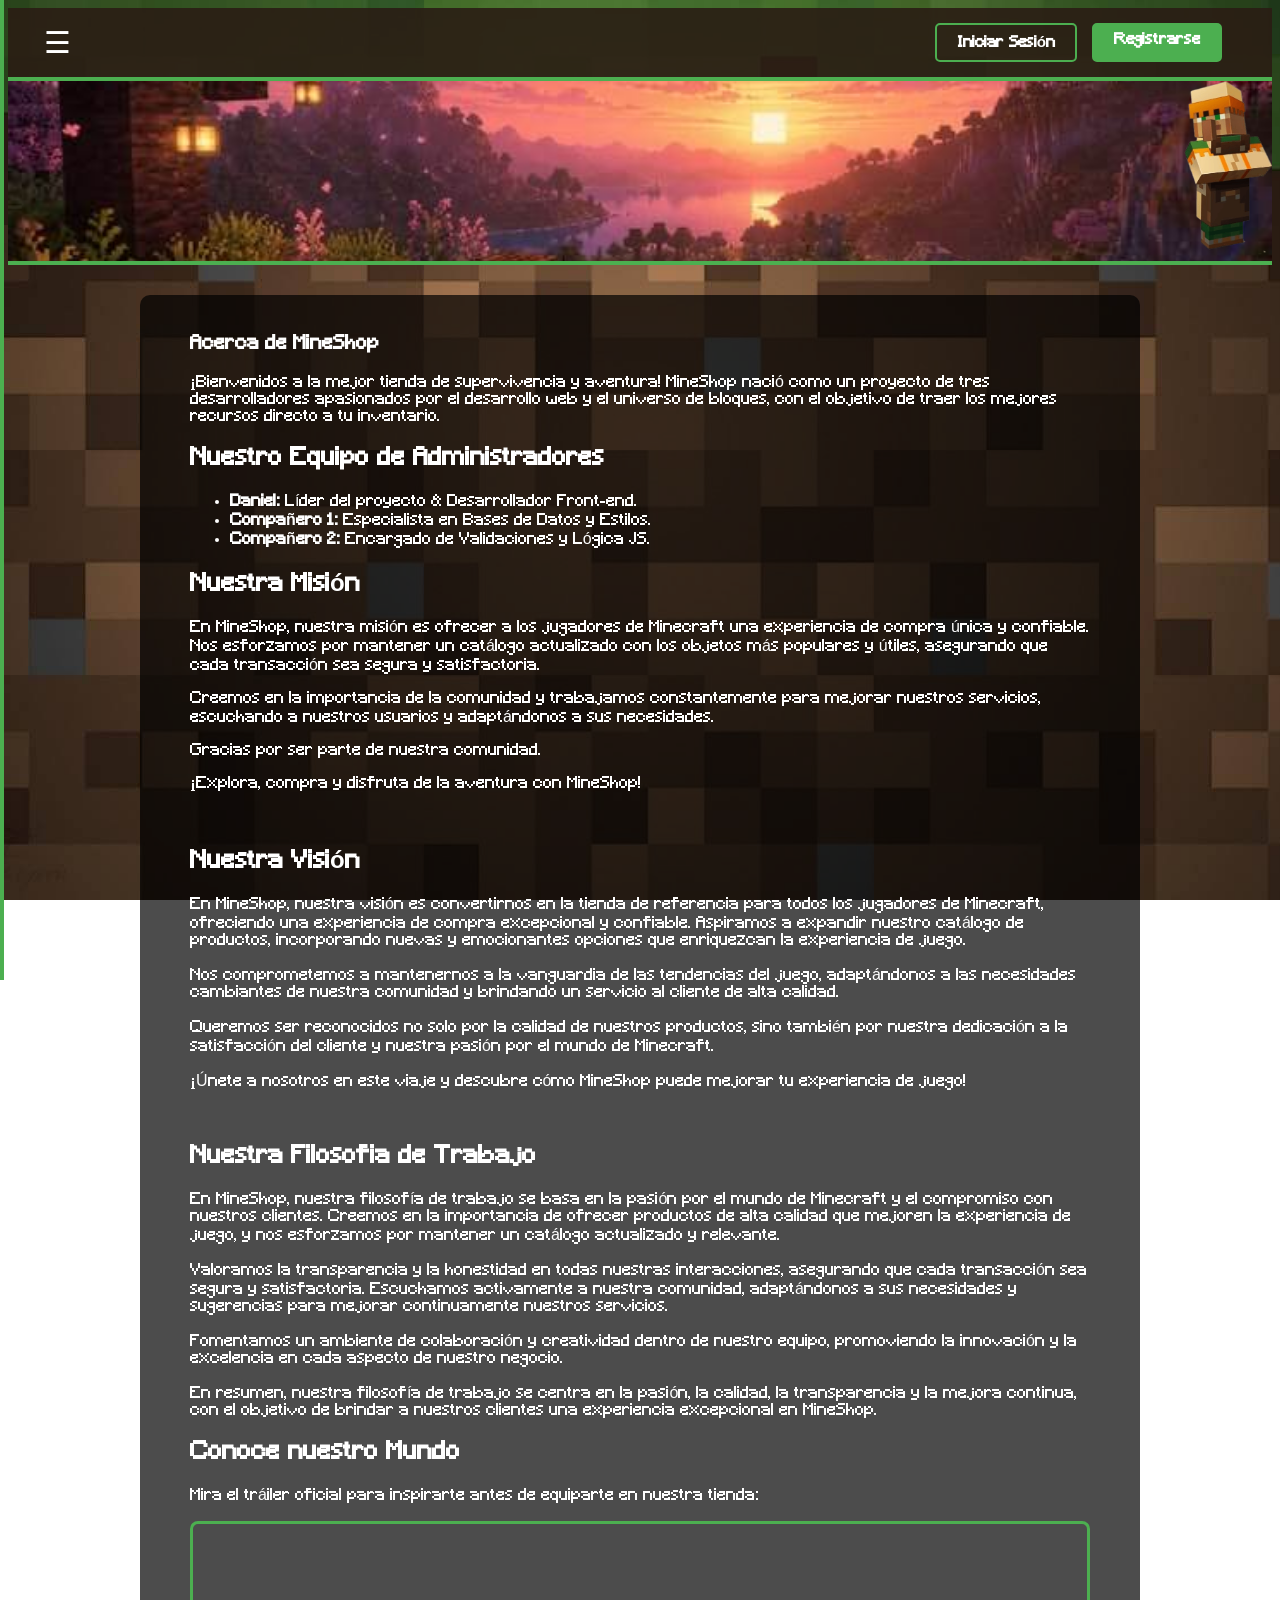
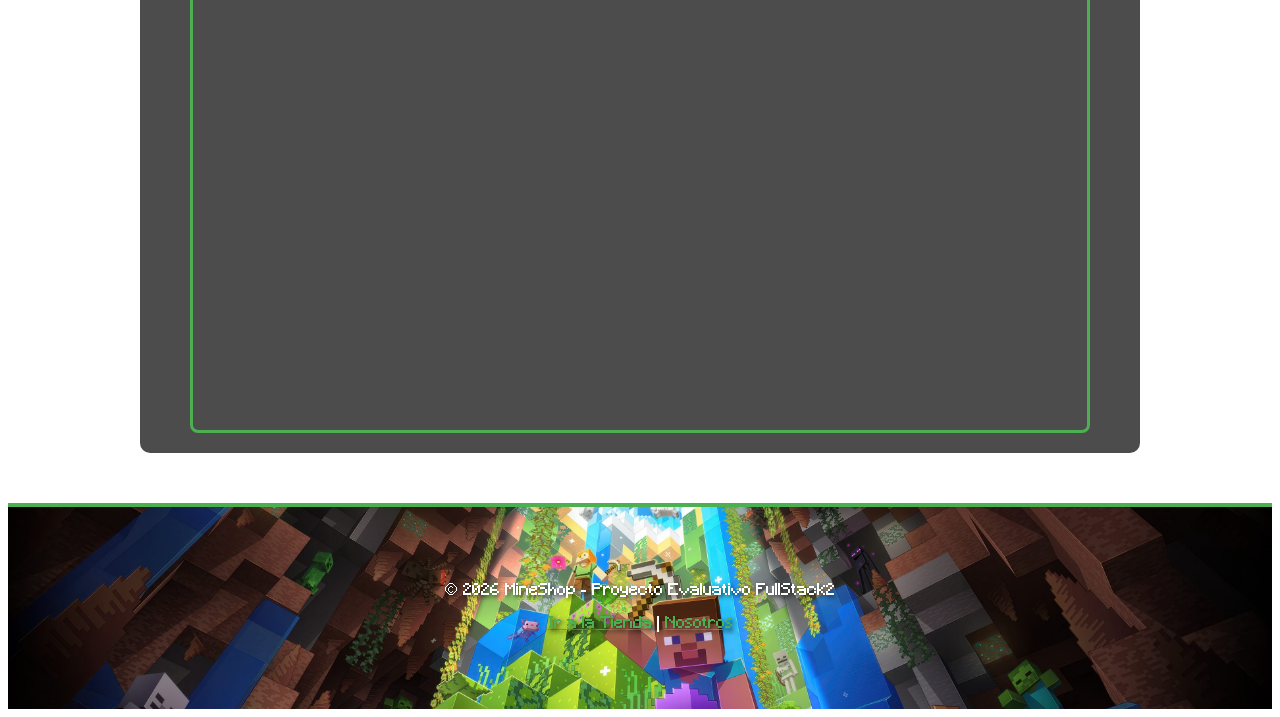
<file: nosotros.html>
<!DOCTYPE html>
<html lang="es">
<head>
    <meta charset="UTF-8">
    <meta name="viewport" content="width=device-width, initial-scale=1.0">
    <title>Nosotros - MineShop</title>

    <!-- Hoja de estilos CSS externa y consistente -->
    <link rel="stylesheet" href="css/style.css"> 
</head>


<body>

    <!-- Header para Nosotros -->
    <header>

        <!-- Barra de navegación para Nosotros -->

        <!-- nav para Nosotros -->
        <nav class="barra-navegacion">

            <button class="btn-hamburguesa" aria-label="Abrir menú de navegación">☰</button>
            
            <!-- Botones de Sesión a la izquierda -->
            <div class="botones-sesion">
                <a href="login.html" class="btn-sesion">Iniciar Sesión</a>
                <a href="registro.html" class="btn-registro">Registrarse</a>
            </div>

            <!-- Menú oculto que saldrá desde la derecha -->
            <div class="menu-enlaces">
                <a href="minecraft.html">🏠 Inicio</a>
                <a href="productos.html">⚔️ Productos</a>
                <a href="nosotros.html">🥖 Nosotros</a>
                <a href="blog.html">📰 Blog</a>
                <a href="contacto.html">✉️ Contacto</a>
                <a href="mobstiario.html">📖 Mobstiario</a>
            </div>

        </nav>

    </header>

    
    <!-- Banner principal de Nosotros -->
    <div class="banner-nosotros">
        <img src="img/aldeano.png" alt="Aldeano" class="img-aldeano">
    </div>

    <!-- Contenido principal -->

     <!-- Main para -->
    <main>

        <section class="seccion-noticias">
            
            <!-- Article para la historia de la empresa -->
            <article class="articulo-nosotros">
                <h1>Acerca de MineShop</h1>
                <p>¡Bienvenidos a la mejor tienda de supervivencia y aventura! MineShop nació como un proyecto de tres desarrolladores apasionados por el desarrollo web y el universo de bloques, con el objetivo de traer los mejores recursos directo a tu inventario.</p>
            </article>




            <!-- Article para el equipo de administradores -->
            <article class="articulo-nosotros">
                <h2>Nuestro Equipo de Administradores</h2>
                <ul class="lista-equipo">
                    <li><strong>Daniel:</strong> Líder del proyecto & Desarrollador Front-end.</li>
                    <li><strong>Compañero 1:</strong> Especialista en Bases de Datos y Estilos.</li>
                    <li><strong>Compañero 2:</strong> Encargado de Validaciones y Lógica JS.</li>
                </ul>
            </article>


            <!-- Article para la misión de la empresa -->
            <article>

                <h2>Nuestra Misión</h2>
                <p>En MineShop, nuestra misión es ofrecer a los jugadores de Minecraft una experiencia de compra única y confiable. Nos esforzamos por mantener un catálogo actualizado con los objetos más populares y útiles, asegurando que cada transacción sea segura y satisfactoria.</p>
                <p>Creemos en la importancia de la comunidad y trabajamos constantemente para mejorar nuestros servicios, escuchando a nuestros usuarios y adaptándonos a sus necesidades.</p>
                <p>Gracias por ser parte de nuestra comunidad.</p>
                <p>¡Explora, compra y disfruta de la aventura con MineShop!</p>
            </article>

            <br>

            <article>
            <h2>Nuestra Visión</h2>
            <p>En MineShop, nuestra visión es convertirnos en la tienda de referencia para todos los jugadores de Minecraft, ofreciendo una experiencia de compra excepcional y confiable. Aspiramos a expandir nuestro catálogo de productos, incorporando nuevas y emocionantes opciones que enriquezcan la experiencia de juego.</p>
                <p>Nos comprometemos a mantenernos a la vanguardia de las tendencias del juego, adaptándonos a las necesidades cambiantes de nuestra comunidad y brindando un servicio al cliente de alta calidad.</p>
                <p>Queremos ser reconocidos no solo por la calidad de nuestros productos, sino también por nuestra dedicación a la satisfacción del cliente y nuestra pasión por el mundo de Minecraft.</p>
                <p>¡Únete a nosotros en este viaje y descubre cómo MineShop puede mejorar tu experiencia de juego!</p>

            </article>
            
            <br>


            <article>
            <h2>Nuestra Filosofia de Trabajo</h2>
            <p>En MineShop, nuestra filosofía de trabajo se basa en la pasión por el mundo de Minecraft y el compromiso con nuestros clientes. Creemos en la importancia de ofrecer productos de alta calidad que mejoren la experiencia de juego, y nos esforzamos por mantener un catálogo actualizado y relevante.</p>
                <p>Valoramos la transparencia y la honestidad en todas nuestras interacciones, asegurando que cada transacción sea segura y satisfactoria. Escuchamos activamente a nuestra comunidad, adaptándonos a sus necesidades y sugerencias para mejorar continuamente nuestros servicios.</p>
                <p>Fomentamos un ambiente de colaboración y creatividad dentro de nuestro equipo, promoviendo la innovación y la excelencia en cada aspecto de nuestro negocio.</p>
                <p>En resumen, nuestra filosofía de trabajo se centra en la pasión, la calidad, la transparencia y la mejora continua, con el objetivo de brindar a nuestros clientes una experiencia excepcional en MineShop.</p>



            </article>


            <!-- Article para el video embebido -->
            <article class="articulo-nosotros">
                <h2>Conoce nuestro Mundo</h2>
                <p>Mira el tráiler oficial para inspirarte antes de equiparte en nuestra tienda:</p>
                <div class="video-contenedor">
                    <iframe 
                        src="https://www.youtube.com/embed/dQw4w9WgXcQ" 
                        title="Minecraft Trailer Oficial" 
                        frameborder="0" 
                        allow="accelerometer; autoplay; clipboard-write; encrypted-media; gyroscope; picture-in-picture" 
                        allowfullscreen>
                    </iframe>
                </div>
            </article>
        </section>
        

    <!-- Footer de Nosotros -->
    <footer>
        <p>© 2026 MineShop - Proyecto Evaluativo FullStack2</p>
        <p>
            <a href="minecraft.html" style="color: #4CAF50;">Ir a la Tienda</a> | 
            <a href="nosotros.html" style="color: #4CAF50;">Nosotros</a>
        </p>
    </footer>

    <!-- Archivo JS para la validación del formulario -->
    <script src="js/nosotros.js"></script>
</body>
</html>
</file>
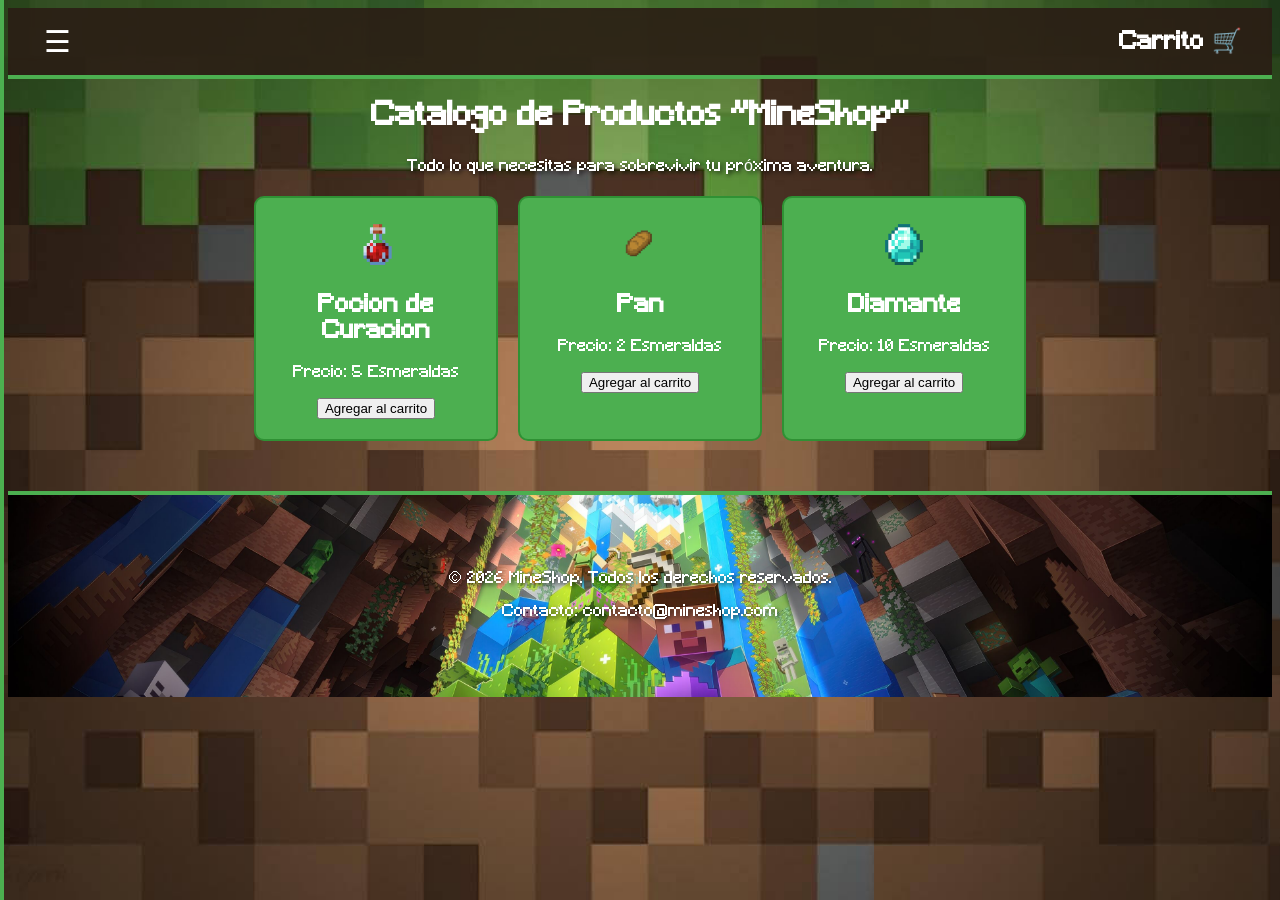
<file: Productos.html>
<!DOCTYPE html>
<html lang="es">
<head>
    <meta charset="UTF-8">
    <!--Anadimos esto para comenzar con la responsividad-->
    <meta name="viewport" content="width=device-width, initial-scale=1.0">

    <title>Productos - MineShop</title>
    <link rel="stylesheet" href="css/style.css">
</head>

<body>

    <!-- EL PANEL DEL CARRITO (Lado Izquierdo) -->
    <div class="carrito-panel" id="carrito">
        <h2>🛒 Carrito de Compras</h2>

        <div id="lista-carrito">


        </div>


        <div class="carrito-total">
            <p>Total de items: <span id="carrito-total-items">0</span></p>
            <p>Total a pagar: <span id="carrito-total-esmeraldas">0</span> Esmeraldas</p>
        </div>
    </div>



    <!-- El Header y Menu de Navegacion -->
    <header class="barra-navegacion">


        <!-- El boton de las 3 rayitas (Hamburguesa) -->
        <button class="btn-hamburguesa" onclick="abrirMenu()">☰</button>

        <!-- Los enlaces del menu -->
        <nav class="menu-enlaces" id="menu">
            <a href="minecraft.html">🏠 Inicio</a>
            <a href="productos.html">⚔️ Productos</a>
            <a href="nosotros.html">🧪 Nosotros</a>
            <a href="blog.html">📰 Blog</a>
            <a href="contacto.html">⚔️ Contacto</a>
            <a href="minedex.html">📖 Mobstiario</a>

        </nav>

        <!-- Ahora el logo hace clic y abre el carrito -->
        <div class="logo" onclick="abrirCarrito()" style="cursor: pointer; font-size: 24px; font-weight: bold;">Carrito 🛒</div>
    </header>


    <h1>Catalogo de Productos "MineShop"</h1>
    <p class="subtitulo-productos">Todo lo que necesitas para sobrevivir tu próxima aventura.</p>

    <!-- Catalogo completo de objetos -->
    <div class="catalogo">

        <!-- Objeto 1 -->
        <div class="objeto">
            <img src="img/Pocion.webp" alt="Pocion de Curacion" width="50">
            <h2>Pocion de Curacion</h2>
            <p>Precio: 5 Esmeraldas</p>
            <button class="btn-agregar" onclick="agregarAlCarrito('Pocion de Curacion', 'img/Pocion.webp', 1)">Agregar al carrito</button>
        </div>

        <!-- Objeto 2 -->
        <div class="objeto">
            <img src="img/Pan.webp" alt="Pan" width="50">
            <h2>Pan</h2>
            <p>Precio: 2 Esmeraldas</p>
            <button class="btn-agregar" onclick="agregarAlCarrito('Pan', 'img/Pan.webp', 1)">Agregar al carrito</button>
        </div>

        <!-- Objeto 3 -->
        <div class="objeto">
            <img src="img/Diamante.png" alt="Diamante" width="50">
            <h2>Diamante</h2>
            <p>Precio: 10 Esmeraldas</p>
            <button class="btn-agregar" onclick="agregarAlCarrito('Diamante', 'img/Diamante.png', 1)">Agregar al carrito</button>
        </div>


    </div>

    <!--Informacion de la pagina web-->
    <footer>
        <p>&copy; 2026 MineShop. Todos los derechos reservados.</p>
        <p>Contacto: contacto@mineshop.com</p>
    </footer>

    <script src="js/script.js"></script>

</body>
</html>
</file>
<file: css/style.css>
/*Codigo de la pagina web principal (MineShop)*/
header {
    position: sticky;
    top: 0;
    z-index: 1001;
}
/* Cargo la fuente para la tipografia de letras estilo minecraft!*/
@font-face {
    font-family: 'FuenteMinecraft';
    src: url('../Minecraft.ttf') format('truetype');
}

/*Le aplico la tipografia de minecraft a toda la página web de MineShop*/    
body {
    font-family: 'FuenteMinecraft', Arial, sans-serif;
    color: white;
    text-align: center;
    /*Aca agrego una imagen de fondo para mi pagina web*/
    background-image: url('../img/TierraMinecraft.jpg');
    background-size: cover;
    background-position: center;
    background-repeat: no-repeat;
    background-attachment: fixed;
    /*Agrego el scroll aca*/
    /*background-attachment: scroll;*/
}

.catalogo {
    display: flex;
    justify-content: center;
    gap: 20px;
    margin-top: 20px;
    flex-wrap: wrap; /*Esto permite que los objetos bajen si no hay espacio*/
}

.objeto {
    background-color: #4CAF50;
    padding: 20px;
    border-radius: 10px;
    border: 2px solid #2f9134;
    width: 200px;
}

.resumen {
    margin-top: 30px;
    background-color: #333;
    padding: 20px;
    border-radius: 10px;
    display: inline-block;
}

footer{
    /*Importo la imagen desde la carpeta img*/
    background-image: url('../img/Fondosteve.jpg');
    /*Para que la imagen cubra todo el footer*/
    background-size: cover;/*Esto es para que la imagen cubra todo el ancho de la pantalla*/
    background-position: center;
    background-repeat: no-repeat;/*Para que no se repita la imagen*/
    color: white; /*Color del texto*/
    padding: 60px 20px; /*40'x es para la altura hacia arriba/abajo*/
    margin-top: 50px; /*Creo un espacio para que no este pegado al panel de resumen*/
    border-top: 4px solid #4CAF50; /*Creo un borde verde en la aprte superior*/
    text-shadow: 2px 2px 4px rgba(0,0,0,0.7)/*Esto es para la legibilidad del texto en el footer*/

}

.seccion-noticias{
    text-align: left;
    padding: 20px 50px;
    background-color: rgba(0,0,0,0.7);
    max-width: 900px;
    margin: 30px auto; /* Lo centra en la pantalla respetando su ancho máximo */
    border-radius: 10px;
}


/*Carrito lateral izquierdo*/
   /*CARRITO LATERAL IZQUIERDO*/
.carrito-panel {
    position: fixed;
    top: 0;
    right: -320px; /* Escondido fuera de la pantalla a la izquierda */
    width: 320px;
    height: 100vh;
    background-color: rgba(30, 30, 30, 0.95);
    border-left: 4px solid #4CAF50;
    color: white;
    padding: 20px;
    padding-top: 80px; /* Espacio para que el header no lo tape */
    transition: right 0.3s ease; /* Animación de deslizamiento */
    z-index: 999;
    box-sizing: border-box;
}


.carrito-panel.activo {
    right: 0; /* Entra a la pantalla */
}


/* Estilo de los productos que se guarden dentro del carrito */
.item-carrito {
    display: flex;
    justify-content: space-between;
    align-items: center;
    background-color: rgba(76, 175, 80, 0.2);
    padding: 10px;
    margin-bottom: 10px;
    border-radius: 5px;
    border: 1px solid #4CAF50;
}



.carrito-total {
    margin-top: 20px;
    border-top: 2px solid #4CAF50;
    padding-top: 10px;
    font-size: 18px;
}



/*DISEÑO RESPONSIVO*/

@media (max-width: 768px) {
    
    /* Hago que todas las cajas de la tienda ocupen casi toda la pantalla del celular */
    
    .objeto {
        width: 90%; 
    }
    
    /* Aca achico los espacios internos de las noticias para que quepa más texto */
    
    .seccion-noticias {
        padding: 20px; 
        margin: 20px 10px; 
    }
    
    /* Reduzco un poco el alto del footer en celulares para que no nos estorbe*/
   
    footer {
        padding: 40px 10px;
    }
}


/*Estilos del menu hamburguesa:*/
.barra-navegacion {
    position: sticky;
    top: 0;
    z-index: 1001;
    display: flex;
    justify-content: space-between; /* Manda el logo a la izquierda y el botón a la derecha */
    align-items: center;
    background-color: rgba(43, 29, 20, 0.9);
    padding: 15px 30px;
    border-bottom: 4px solid #4CAF50;
}

.botones-sesion {
    display: flex;
    gap: 15px; /* Espacio entre los dos botones */
}

.btn-sesion, .btn-registro {
    color: white;
    text-decoration: none;
    padding: 8px 15px;
    border-radius: 5px;
    font-weight: bold;
    font-size: 14px;
    transition: 0.3s;
}

.btn-sesion {
    border: 2px solid #4CAF50;
    background-color: transparent;
}

.btn-sesion:hover {
    background-color: rgba(76, 175, 80, 0.2);
}

.btn-registro {
    background-color: #4CAF50;
    border: 2px solid #4CAF50;
}

.btn-registro:hover {
    background-color: #3e8e41;
}

/* El botón siempre visible */
.btn-hamburguesa {
    display: block; 
    font-size: 30px;
    background: none;
    border: none;
    color: white;
    cursor: pointer;
    z-index: 1000; /* Se asegura de estar siempre por encima de todo */
}

/* La caja del menú escondida a la derecha */
.menu-enlaces {
    position: fixed;
    top: 0;
    left: -250px; /* Lo esconde fuera de la pantalla */
    width: 250px;
    height: 100vh; /* Ocupa todo el alto de la pantalla */
    background-color: rgba(43, 29, 20, 0.95);
    display: flex;
    flex-direction: column;
    padding-top: 80px; /* Deja espacio para no tapar el botón de cerrar */
    transition: left 0.3s ease; /* Animación de deslizamiento */
    border-right: 4px solid #4CAF50;
    z-index: 999; /* Por debajo del botón de hamburguesa */
}

/* La clase que agrega JavaScript al hacer clic */
.menu-enlaces.activo {
    left: 0; /* Lo empuja hacia adentro de la pantalla */
}

.menu-enlaces a {
    color: white;
    text-decoration: none;
    font-weight: bold;
    font-size: 18px;
    padding: 15px 30px;
}

.menu-enlaces a :hover {
    background-color: #4CAF50; /* Fondo verde al pasar el mouse */
}


/* Contenedor de cada producto en el carrito */
.item-carrito {
    display: flex;
    align-items: center;
    background-color: white; /* Cuadrado blanco */
    color: black;
    width: 100%; /*Mismo ancho que el panel */
    padding: 10px;
    margin-bottom: 10px;
    border-radius: 8px; /* Bordes un poco redondeados */
    box-sizing: border-box;
}

/* Imagen del producto en el carrito */
/*Barcelona = inacap*/
.item-carrito img {
    width: 50px;
    height: 50px;
    object-fit: contain;
    margin-right: 15px; /* Separación con el texto */
}

/* Contenedor del texto (nombre y cantidad) */
.item-carrito-info {
    display: flex;
    flex-direction: column;
}

.item-carrito-nombre {
    font-weight: bold;
    font-size: 16px;
}

.item-carrito-cantidad {
    font-size: 14px;
    color: #555; /* Un gris sutil para la cantidad */
}


/* Contenedor derecho dentro del cuadro blanco (Cantidad y Eliminar) */
.controles-cantidad {
    display: flex;
    flex-direction: column;
    align-items: flex-end; /* Alinea los botones a la derecha */
    gap: 8px; /* Espacio entre el botón de unidades y el de eliminar */
    position: relative; /* Clave para que el menú caiga justo debajo */
}

/* El botón que dice "1 u." */
.btn-cantidad {
    background: none;
    border: 1px solid #ccc;
    padding: 3px 8px;
    border-radius: 4px;
    cursor: pointer;
    font-size: 14px;
    color: black;
}

/* El menú vertical desplegable */
.dropdown-cantidad {
    position: absolute;
    top: 30px; /* Aparece justo debajo del botón "1 u." en el carrito */
    right: 0;
    background-color: white;
    border: 1px solid #4CAF50;
    border-radius: 5px;
    flex-direction: column;
    z-index: 100;
    box-shadow: 0px 4px 6px rgba(0,0,0,0.2);
    min-width: 110px;
    overflow: hidden;
}

.dropdown-cantidad button {
    background: none;
    border: none;
    padding: 8px;
    text-align: left;
    cursor: pointer;
    border-bottom: 1px solid #eee;
    color: black;
}

.dropdown-cantidad button:hover {
    background-color: #4CAF50;
    color: white;
}

/* Input para escribir números manuales */
.caja-input {
    padding: 5px;
    background-color: #f9f9f9;
}

.caja-input input {
    width: 60px;
    padding: 2px;
}

.caja-input button {
    padding: 2px 5px;
    border: 1px solid #4CAF50;
    margin-left: 2px;
}

/* Botón rojo para eliminar el producto */
.btn-eliminar-item {
    background-color: #ff4c4c;
    color: white;
    border: none;
    padding: 3px 8px;
    border-radius: 4px;
    cursor: pointer;
    font-size: 12px;
}

.btn-eliminar-item:hover {
    background-color: #e60000;
}


.logo {
    position: relative;
    z-index: 1002;
    cursor: pointer;
    user-select: none;
}





/*Mbappe10*/






/* Estilos para el Video Embebido */
.video-contenedor {
    position: relative;
    padding-bottom: 56.25%; /* Relación de aspecto 16:9 */
    height: 0;
    overflow: hidden;
    margin-top: 15px;
    border: 3px solid #4CAF50;
    border-radius: 8px;
}

.video-contenedor iframe {
    position: absolute;
    top: 0;
    left: 0;
    width: 100%;
    height: 100%;
}

/* Estilos para el Formulario */
.grupo-campo {
    display: flex;
    flex-direction: column;
    text-align: left;
    margin-bottom: 15px;
}

.grupo-campo label {
    font-weight: bold;
    margin-bottom: 5px;
    color: #4CAF50;
}

.grupo-campo input, .grupo-campo textarea {
    padding: 10px;
    border-radius: 5px;
    border: 2px solid #555;
    background-color: #222;
    color: white;
    font-family: inherit;
}

.grupo-campo input:focus, .grupo-campo textarea:focus {
    border-color: #4CAF50;
    outline: none;
}

.btn-enviar {
    background-color: #4CAF50;
    color: white;
    border: none;
    padding: 12px 25px;
    font-size: 16px;
    font-weight: bold;
    cursor: pointer;
    border-radius: 5px;
    transition: background 0.3s;
}

.btn-enviar:hover {
    background-color: #3e8e41;
}

/* Mensajes de Validación JS */
.error-mensaje {
    color: #ff4c4c;
    font-size: 14px;
    margin-top: 5px;
    display: none;
}

.mensaje-exito {
    color: #4CAF50;
    font-weight: bold;
    margin-top: 15px;
}


.banner-nosotros {
    width: 100%;
    height: 180px; /* Alto del banner*/
    

    background-image: url('../img/fondonoticias.jpg'); 
    background-size: cover;       /* Cubre todo el ancho */
    background-position: center;  /* Centra la imagen */
    
    margin-bottom: 20px;
    border-bottom:4px solid #4CAF50;
    position: relative;
    display: flex;
    justify-content: flex-end;    /* Empuja al aldeano hacia la derecha */
    align-items: flex-end;        /* Alinea al aldeano abajo por si sobra espacio */
    
    margin-bottom: 20px;          /* Separación con el texto de abajo */
    border-bottom: 4px solid #4CAF50; /* Un borde verde para decorar */
}

.img-aldeano {
    position: absolute;
    bottom: 0;
    right: 0;
    height: 180px; /* Hace que el aldeano mida exactamente los 180px de alto del banner */
    object-fit: contain; /* Evita que el aldeano se estire o deforme */
}

/*-------------------------------------------------------------------------------*/
/*Aca comienza el codigo para la pagina web de Mobstiario*/


/*CSS Personalizado y con un Diseño Fluido*/

.titulo-fluido {
    font-size: clamp(1.8rem, 5vw, 3.5rem) !important;
    color: #2b1d14 !important;
    text-transform: uppercase;
    font-weight: 900;
}

/* clamp() en los nombres de las tarjetas */
.nombre-mob {
    font-size: clamp(1.2rem, 3vw, 1.8rem) !important;
    color: #4CAF50 !important;
}

/* Efecto hover en las tarjetas para que se vean geniales :)*/
.tarjeta-mob {
    transition: transform 0.3s ease, box-shadow 0.3s ease;
    height: 100%;
}
.tarjeta-mob:hover {
    transform: translateY(-5px);
    box-shadow: 0 10px 20px rgba(0,0,0,0.2);
}

/* Codigo para la responsividad a diferentes pantallas */

/* Responsividad para celulares pequeños (Mobile) */
@media (max-width: 600px) {
    .form-container {
        background-color: #f0f0f0;
        padding: 15px;
    }
    
    .titulo-fluido {
        margin-bottom: 15px !important;
    }
}

/* 2. Responsividad para Tablets (Pantallas medianas) */
@media (min-width: 601px) and (max-width: 1024px) {
    .form-container {
        padding: 25px;
    }
}
/*Aca comienza el codigo para la pagina web de Blog*/

/*ESTILOS PARA LA PÁGINA DE BLOGS*/


.contenedor-blog {
    max-width: 1200px;
    margin: 40px auto;
    padding: 0 20px;
}

.titulo-blog {
    text-align: center;
    color: #fff; /* Cambia esto si el fondo de tu web es blanco */
    margin-bottom: 40px;
    font-size: 2.5rem;
}

.grid-blogs {
    display: grid;
    /* Esto hace que sea responsivo automáticamente. Las tarjetas medirán al menos 300px */
    grid-template-columns: repeat(auto-fit, minmax(300px, 1fr));
    gap: 30px;
}

.tarjeta-blog {
    background-color: #2a2a2a; /* Fondo gris oscuro, ajústalo a tus colores */
    border-radius: 10px;
    overflow: hidden;
    box-shadow: 0 4px 8px rgba(0,0,0,0.3);
    transition: transform 0.3s ease;
}

.tarjeta-blog:hover {
    transform: translateY(-5px); /* Efecto bonito de salto al pasar el mouse */
}

.img-blog {
    width: 100%;
    height: 200px;
    object-fit: cover;
}

.contenido-tarjeta {
    padding: 20px;
}

.contenido-tarjeta h3 {
    color: #4CAF50; /* Verde Minecraft */
    margin-top: 0;
    margin-bottom: 10px;
}

.contenido-tarjeta p {
    color: #ddd;
    line-height: 1.5;
    margin-bottom: 20px;
}

.btn-leer-mas {
    display: inline-block;
    background-color: #4CAF50;
    color: white;
    padding: 10px 15px;
    text-decoration: none;
    border-radius: 5px;
    font-weight: bold;
    transition: background-color 0.3s;
}

.btn-leer-mas:hover {
    background-color: #45a049;
}




.botones-sesion {
    display: flex;
    gap: 15px; /* Espacio entre los botones */
    margin-right: 20px;
}

.btn-sesion, .btn-registro {
    padding: 8px 20px;
    border-radius: 5px;
    font-weight: bold;
    text-decoration: none;
    font-size: 0.95rem;
    transition: all 0.3s ease;
}

/* Botón Iniciar Sesión (Transparente con borde verde) */
.btn-sesion {
    color: white;
    background-color: transparent;
    border: 2px solid #4CAF50;
}

.btn-sesion:hover {
    background-color: rgba(76, 175, 80, 0.2);
}

/* Botón Registrarse (Relleno verde) */
.btn-registro {
    color: white;
    background-color: #4CAF50;
    border: 2px solid #4CAF50;
}

.btn-registro:hover {
    background-color: #45a049;
    border-color: #45a049;
}


/*Codigo para detalle-blog1*/

.contenedor-detalle-blog {
    max-width: 800px; /* Más angosto para que sea cómodo de leer */
    margin: 40px auto;
    padding: 20px;
    background-color: rgba(0, 0, 0, 0.7);
    border-radius: 10px;
}

.btn-volver {
    display: inline-block;
    color: #4CAF50;
    text-decoration: none;
    margin-bottom: 20px;
    font-weight: bold;
}

.btn-volver:hover {
    text-decoration: underline;
}

.titulo-articulo {
    color: #fff;
    font-size: 2.5rem;
    margin-bottom: 10px;
}

.fecha-articulo {
    color: #aaa;
    font-size: 0.9rem;
    margin-bottom: 30px;
}

.img-destacada {
    width: 100%;
    height: auto;
    border-radius: 10px;
    margin-bottom: 30px;
}

.texto-articulo p {
    color: #ddd;
    line-height: 1.8;
    font-size: 1.1rem;
    margin-bottom: 20px;
}

.texto-articulo h2 {
    color: #4CAF50;
    margin-top: 30px;
    margin-bottom: 15px;
}

/* Estilos añadidos para la página de Productos */

.objeto img {
    height: 50px;
    object-fit: contain;
}

.subtitulo-productos {
    max-width: 600px;
    margin: 10px auto 0;
    text-shadow: 2px 2px 4px rgba(0,0,0,0.7);
}


/* Estilo para los primeros párrafos de la página principal */
.fondo-oscuro {
    background-color: rgba(0, 0, 0, 0.7); /* Color negro con 70% de transparencia */
    padding: 20px;
    border-radius: 10px; /* Esquinas redondeadas */
    margin: 0 auto 30px auto; /* Centra la caja y da espacio abajo */
    max-width: 900px; /* Evita que el texto se estire por toda la pantalla */
    text-align: center;
}
</file>
